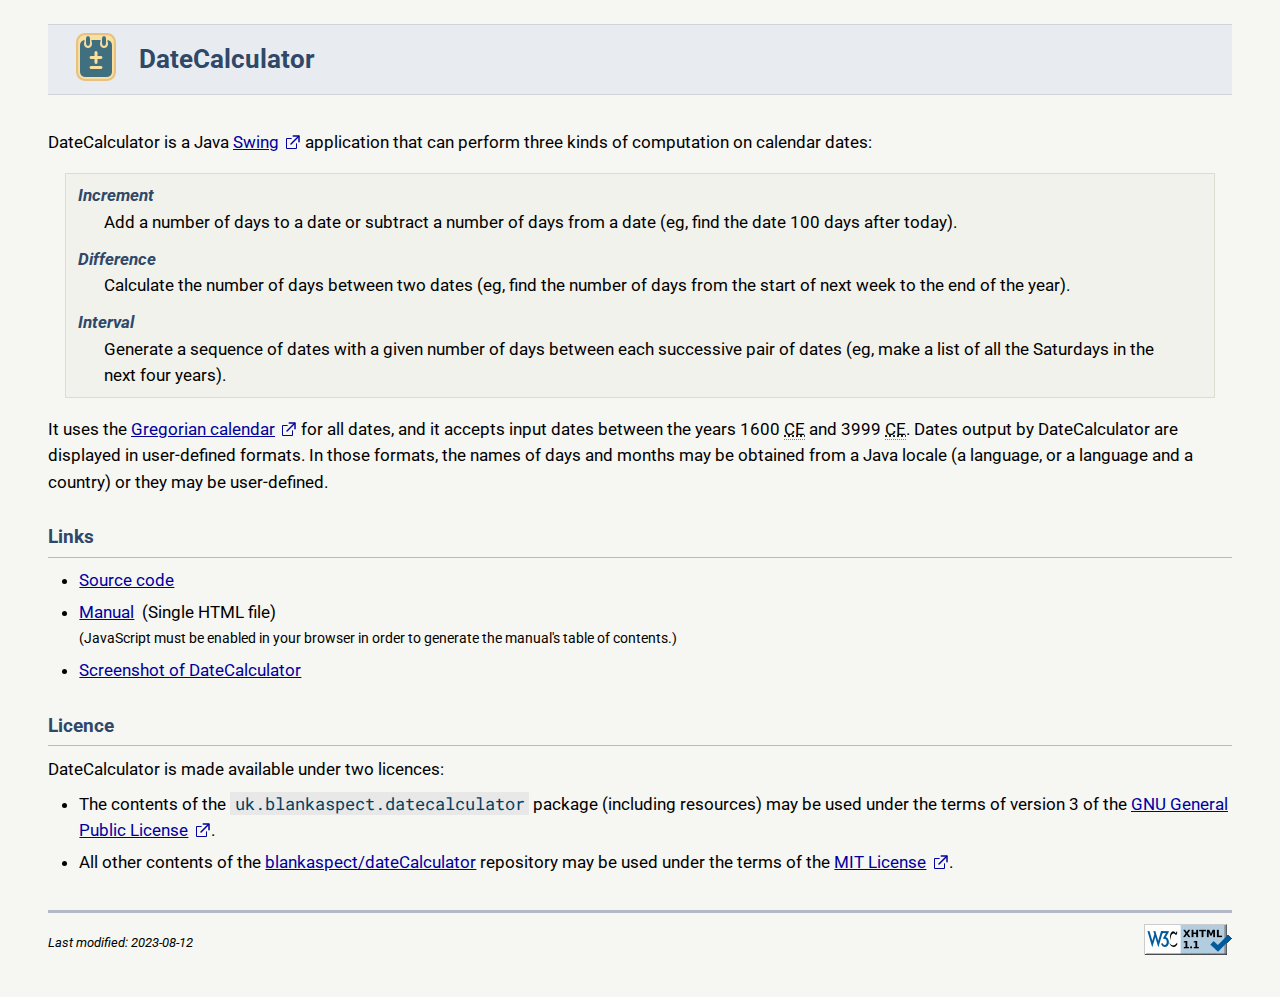
<file: docs/index.html>
<?xml version="1.0" encoding="UTF-8" standalone="no"?>
<!DOCTYPE html
   PUBLIC "-//W3C//DTD XHTML 1.1//EN"
   "http://www.w3.org/TR/xhtml11/DTD/xhtml11.dtd">

<html
   xmlns="http://www.w3.org/1999/xhtml"
   xml:lang="en">

  <head>
    <meta
       http-equiv="content-type"
       content="application/xhtml+xml;charset=UTF-8"/>
    <meta
       content="initial-scale=1"
       name="viewport"/>
    <title>DateCalculator : project page</title>
    <link
       href="style/blankaspect-common.css"
       media="screen"
       rel="stylesheet"
       type="text/css"/>
    <link
       href="style/blankaspect-project.css"
       media="screen"
       rel="stylesheet"
       type="text/css"/>
    <link
       href="style/dateCalculator-main.css"
       media="screen"
       rel="stylesheet"
       type="text/css"/>
    <link
       href="images/icon-48x48.png"
       rel="icon"/>
  </head>

  <body>

    <!-- Title -->

    <div id="title">
      <div>
        <img alt="Icon" src="images/icon-48x48.png"/>
      </div>
      <div>
        DateCalculator
      </div>
    </div>


    <!-- Description -->

    <div class="section" id="description">
      <p class="wrap">
        DateCalculator is a Java <a class="external"
        href="https://en.wikipedia.org/wiki/Swing_(Java)">Swing</a> application that can perform
        three kinds of computation on calendar dates:
      </p>
      <dl class="functions">
        <dt>Increment</dt>
        <dd class="wrap">
          Add a number of days to a date or subtract a number of days from a date (eg, find the
          date 100 days after today).
        </dd>

        <dt>Difference</dt>
        <dd class="wrap">
          Calculate the number of days between two dates (eg, find the number of days from the
          start of next week to the end of the year).
        </dd>

        <dt>Interval</dt>
        <dd class="wrap">
          Generate a sequence of dates with a given number of days between each successive pair
          of dates (eg, make a list of all the Saturdays in the next four years).
        </dd>
      </dl>
      <p class="wrap">
        It uses the <a class="external"
        href="https://en.wikipedia.org/wiki/Gregorian_calendar">Gregorian calendar</a> for all
        dates, and it accepts input dates between the years 1600 <abbr
        title="Common Era (or AD)">CE</abbr> and 3999 <abbr
        title="Common Era (or AD)">CE</abbr>.  Dates output by DateCalculator are displayed in
        user-defined formats.  In those formats, the names of days and months may be obtained
        from a Java locale (a language, or a language and a country) or they may be
        user-defined.
      </p>

      <h4>Links</h4>
      <ul class="list">
        <li class="spaced">
          <a href="https://github.com/blankaspect/dateCalculator">Source code</a>
        </li>
        <li class="spaced">
          <div>
            <a href="manual/manual.html">Manual</a> &nbsp;(Single HTML file)
          </div>
          <div class="smallText1 wrap">
            (JavaScript must be enabled in your browser in order to generate the manual&apos;s
            table of contents.)
          </div>
        </li>
        <li class="spaced">
          <a href="images/screenshot-453x316.png">Screenshot of DateCalculator</a>
        </li>
      </ul>

      <h4>Licence</h4>
      <p class="wrap">
        DateCalculator is made available under two licences:
      </p>
      <ul class="list">
        <li class="spaced wrap">
          The contents of the <code>uk.blankaspect.datecalculator</code> package (including
          resources) may be used under the terms of version 3 of the <a class="external"
          href="https://www.gnu.org/licenses/gpl-3.0.html">GNU General Public License</a>.
        </li>
        <li class="spaced wrap">
          All other contents of the <a
          href="https://github.com/blankaspect/dateCalculator">blankaspect/dateCalculator</a>
          repository may be used under the terms of the <a class="external"
          href="https://mit-license.org/">MIT License</a>.
        </li>
      </ul>
    </div>


    <!-- Footer -->

    <div id="lastModified">
      <div>
        <div>
          Last modified: 2023-08-12
        </div>
        <div class="image">
          <a class="hideHover" href="http://validator.w3.org/check?uri=referer">
            <img alt="XHTML 1.1" src="images/valid-xhtml11-blue.png"/>
          </a>
        </div>
      </div>
    </div>

  </body>

</html>
</file>
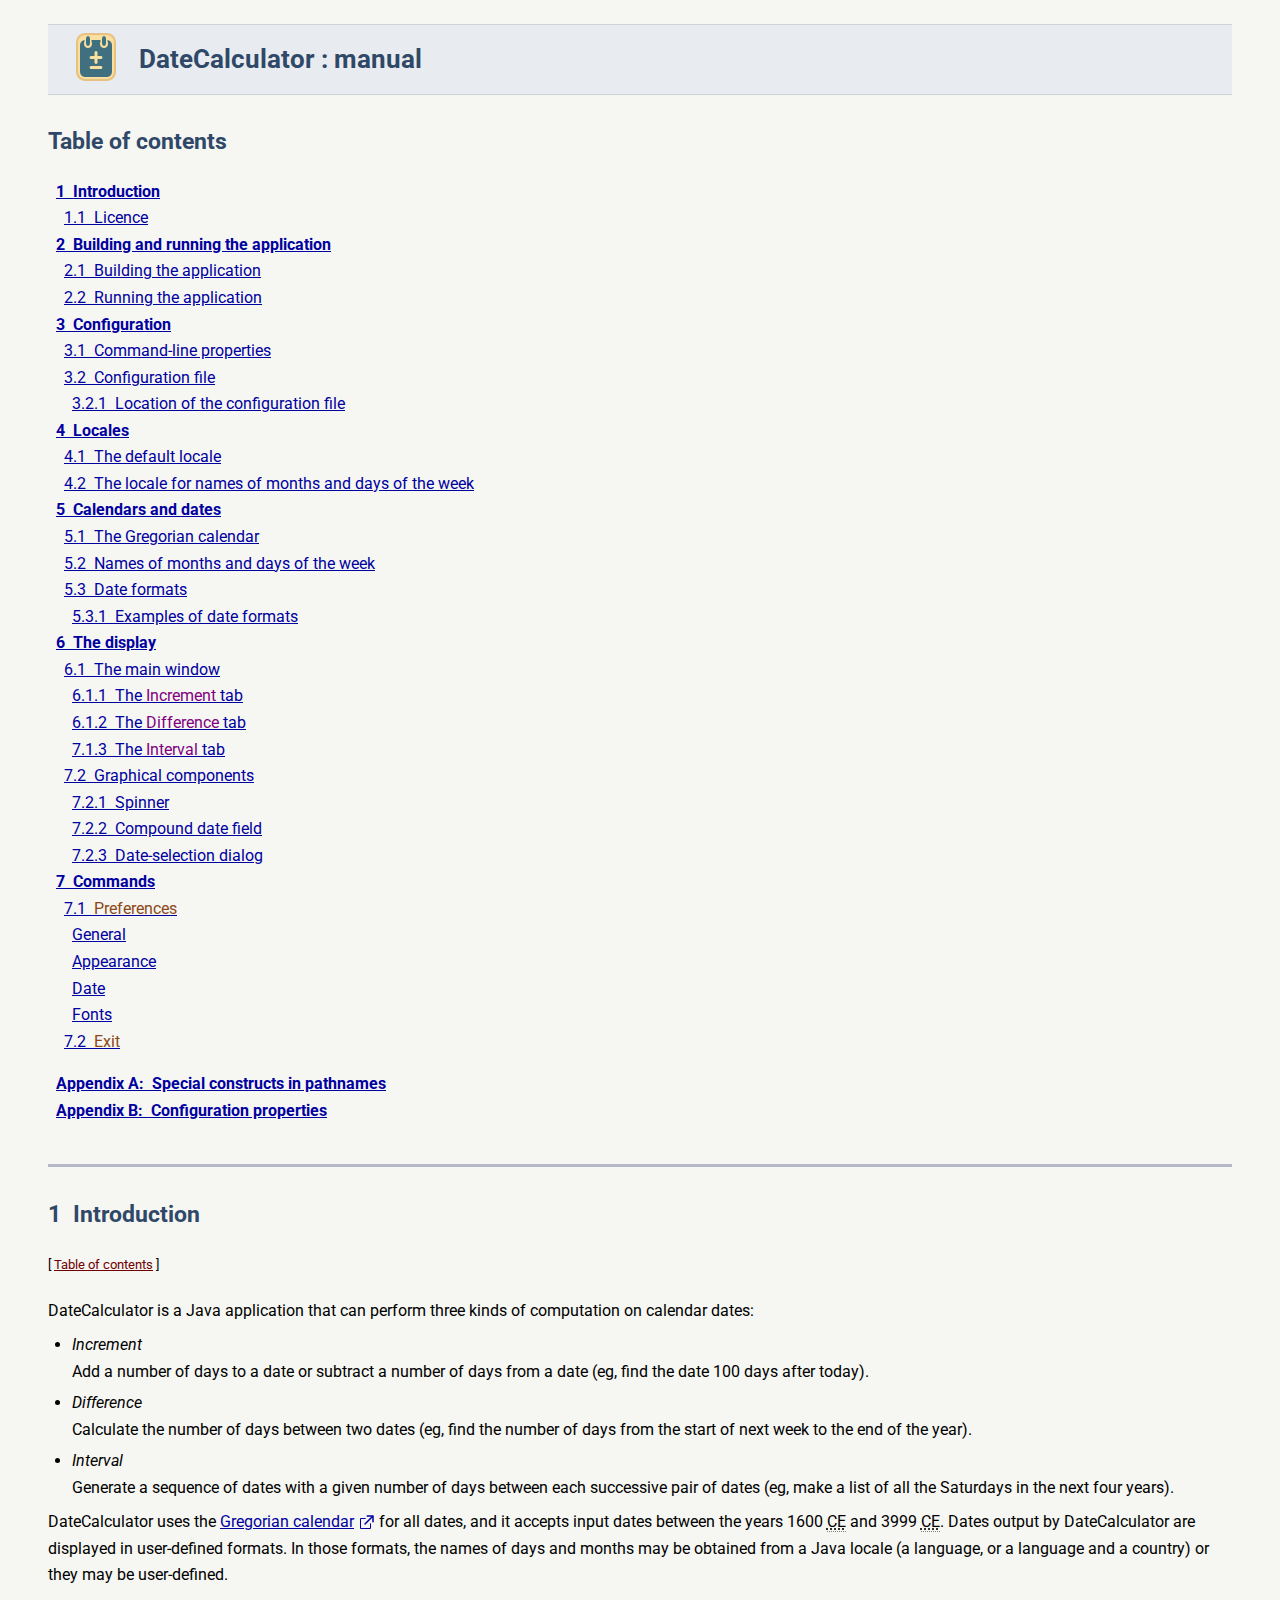
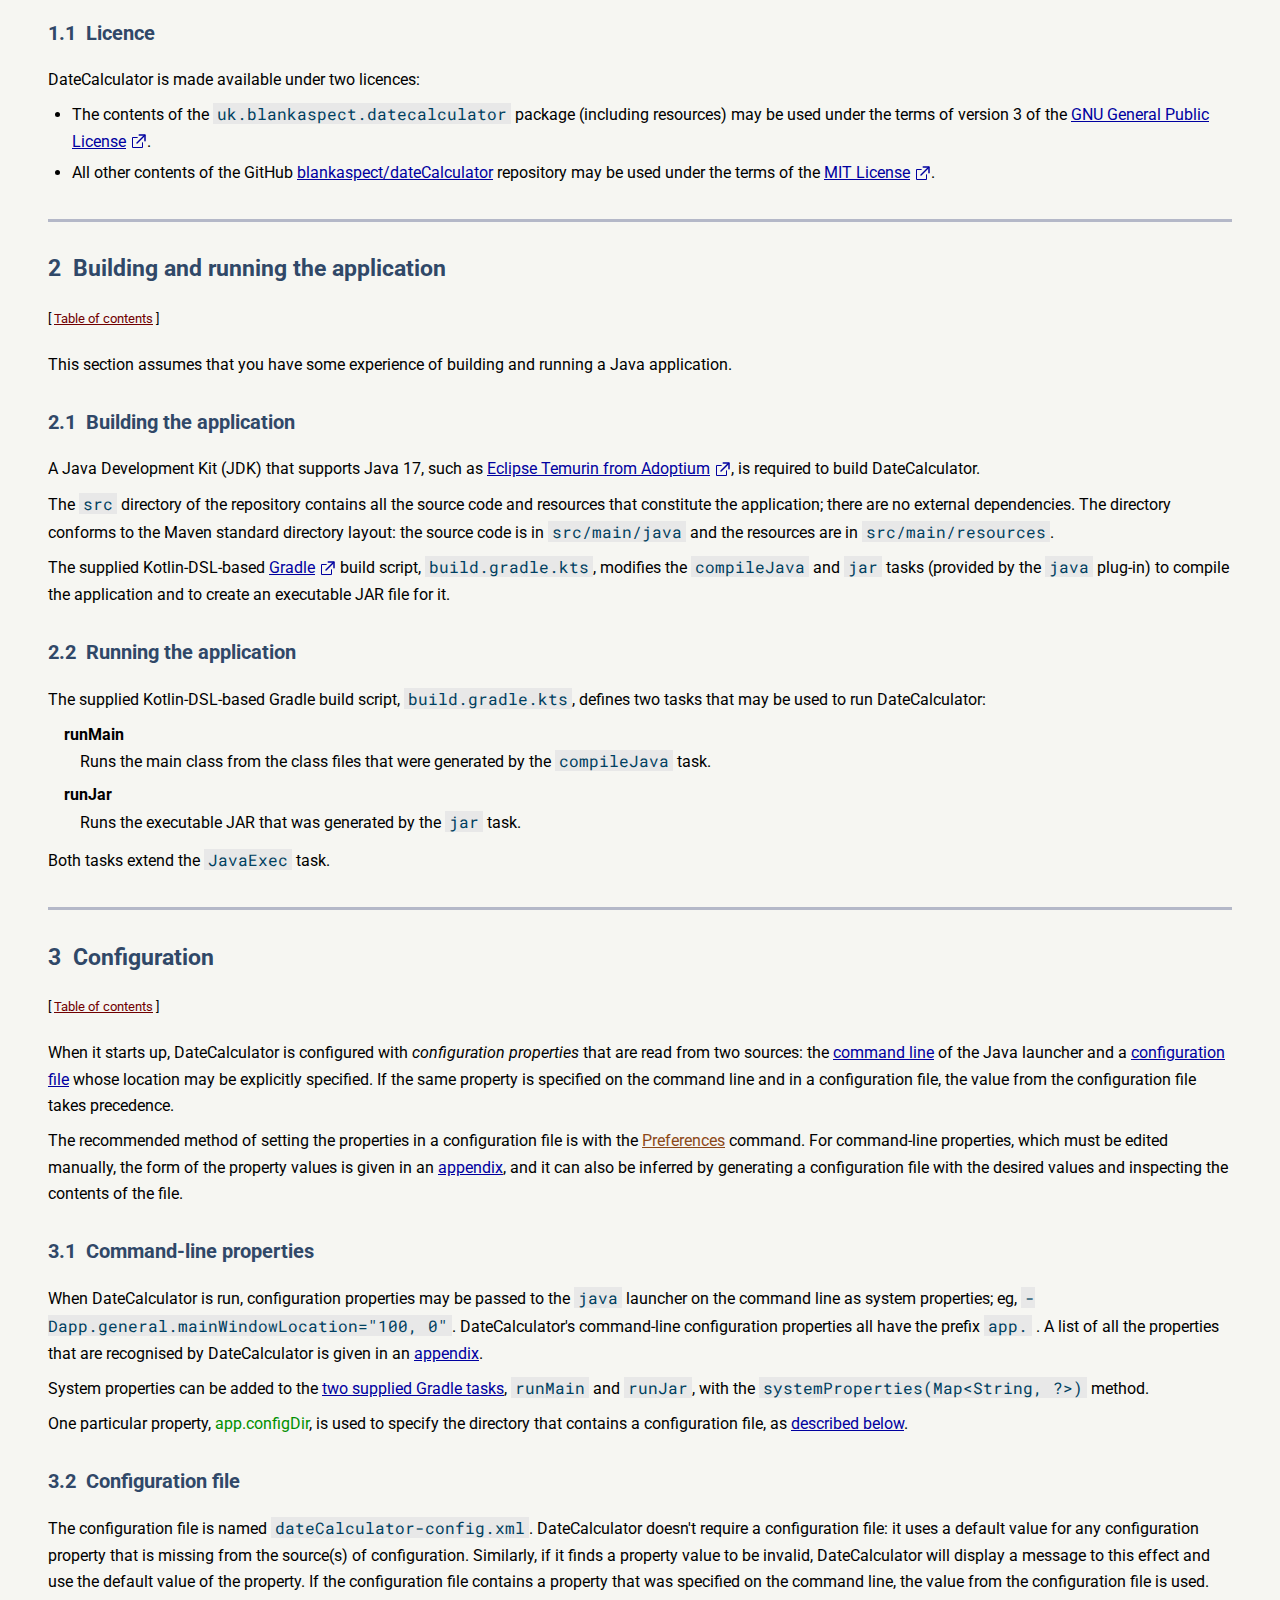
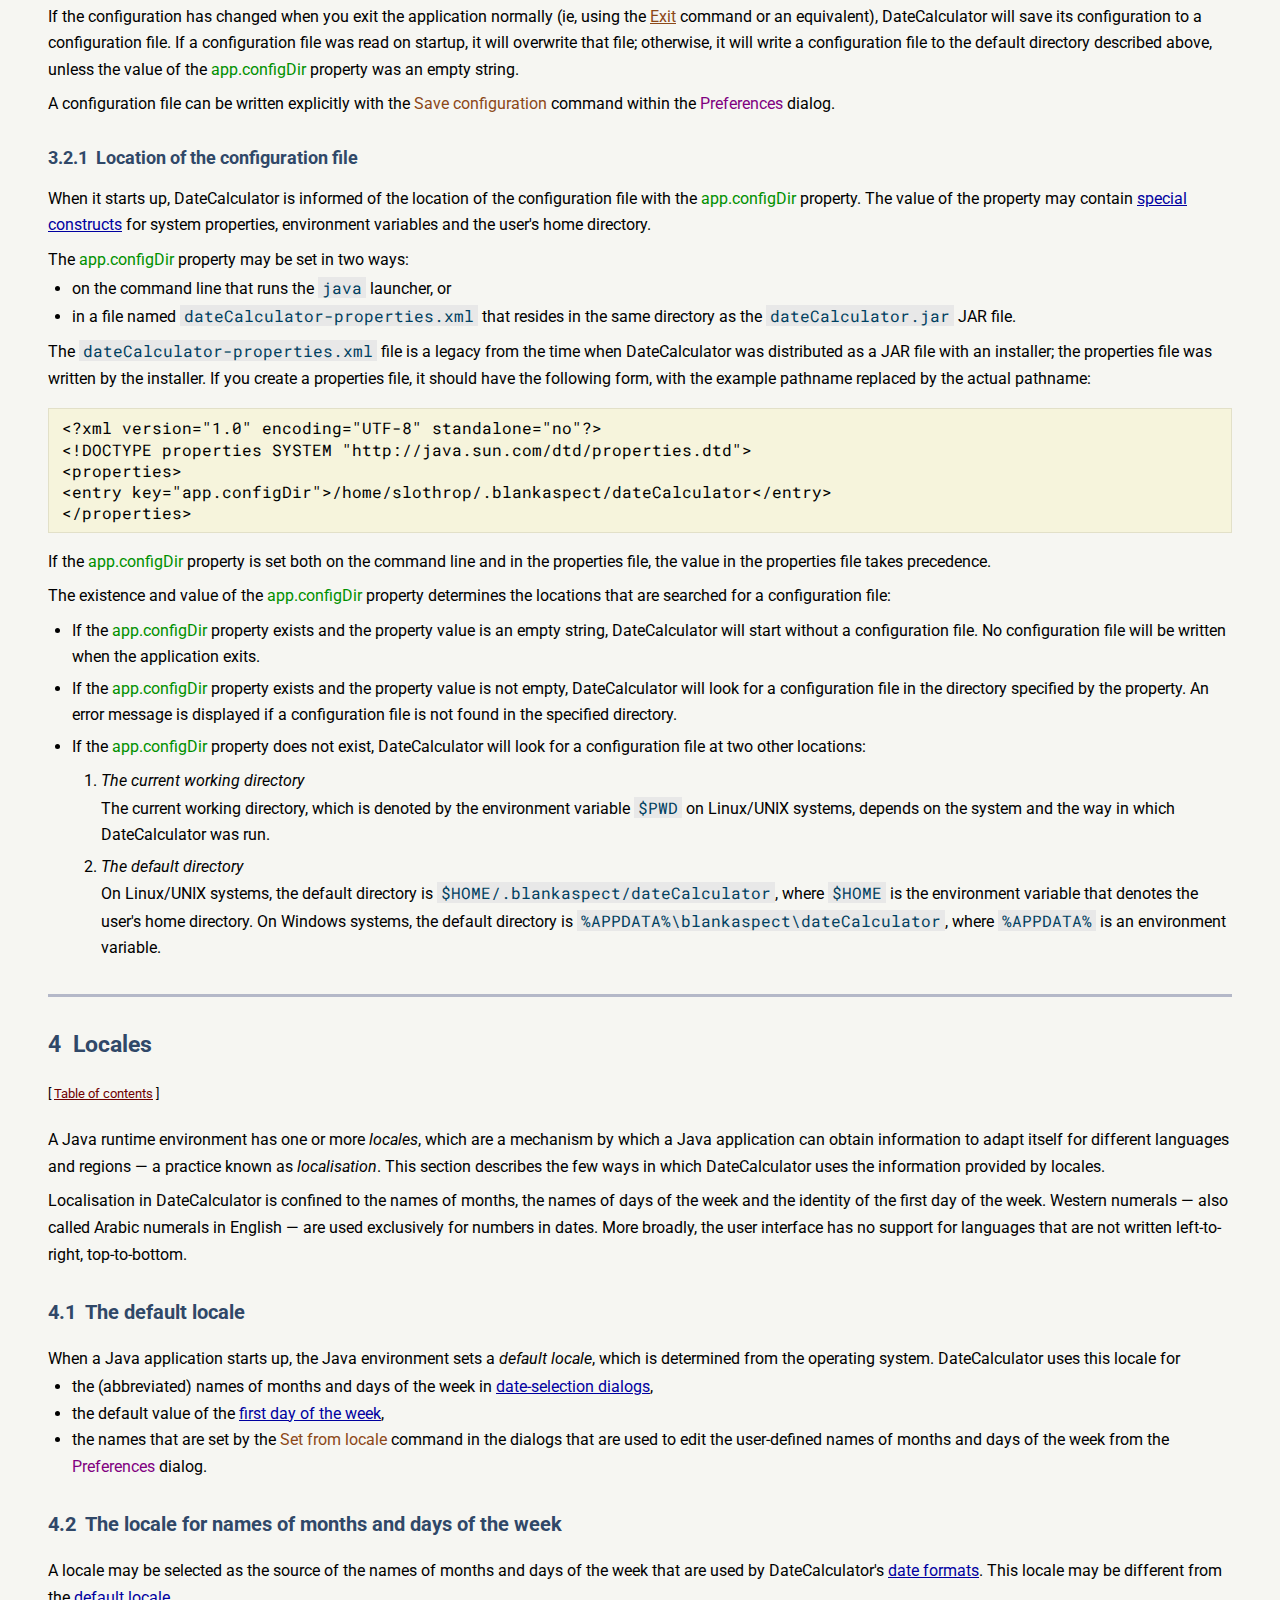
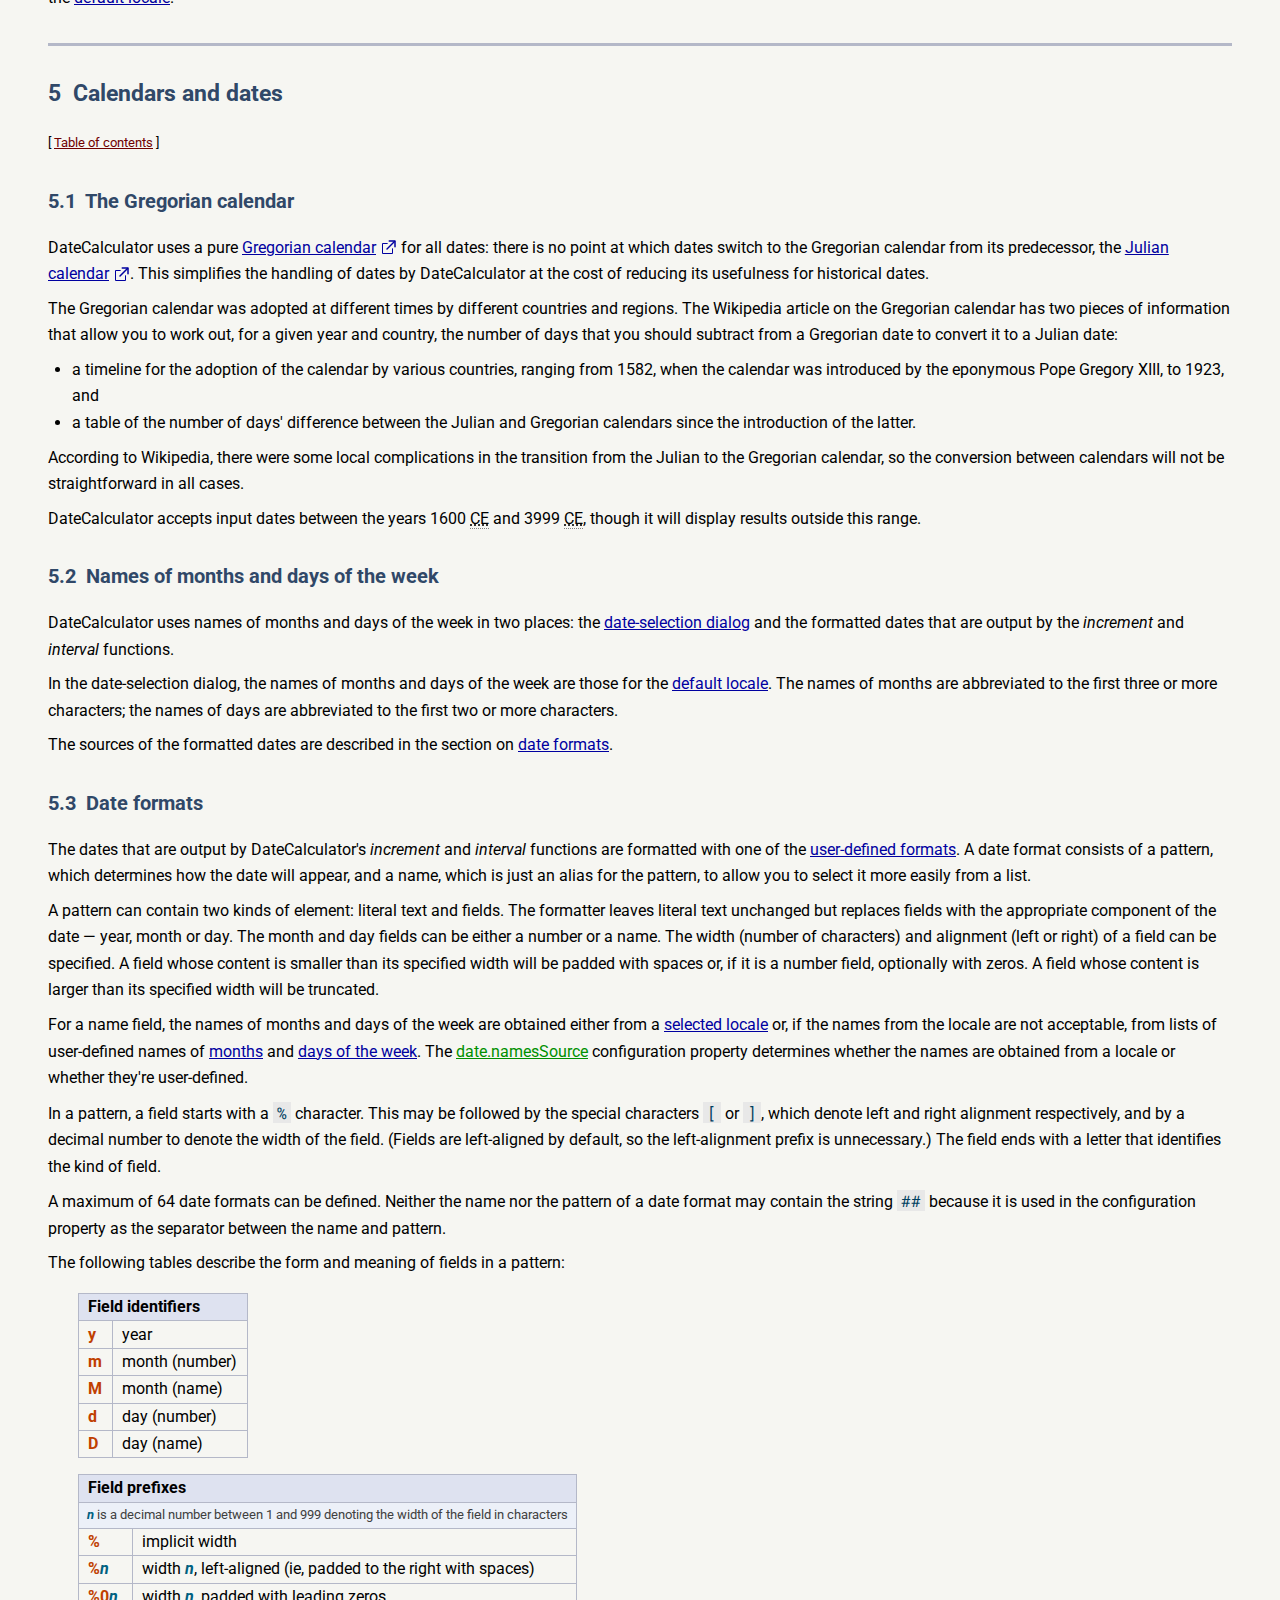
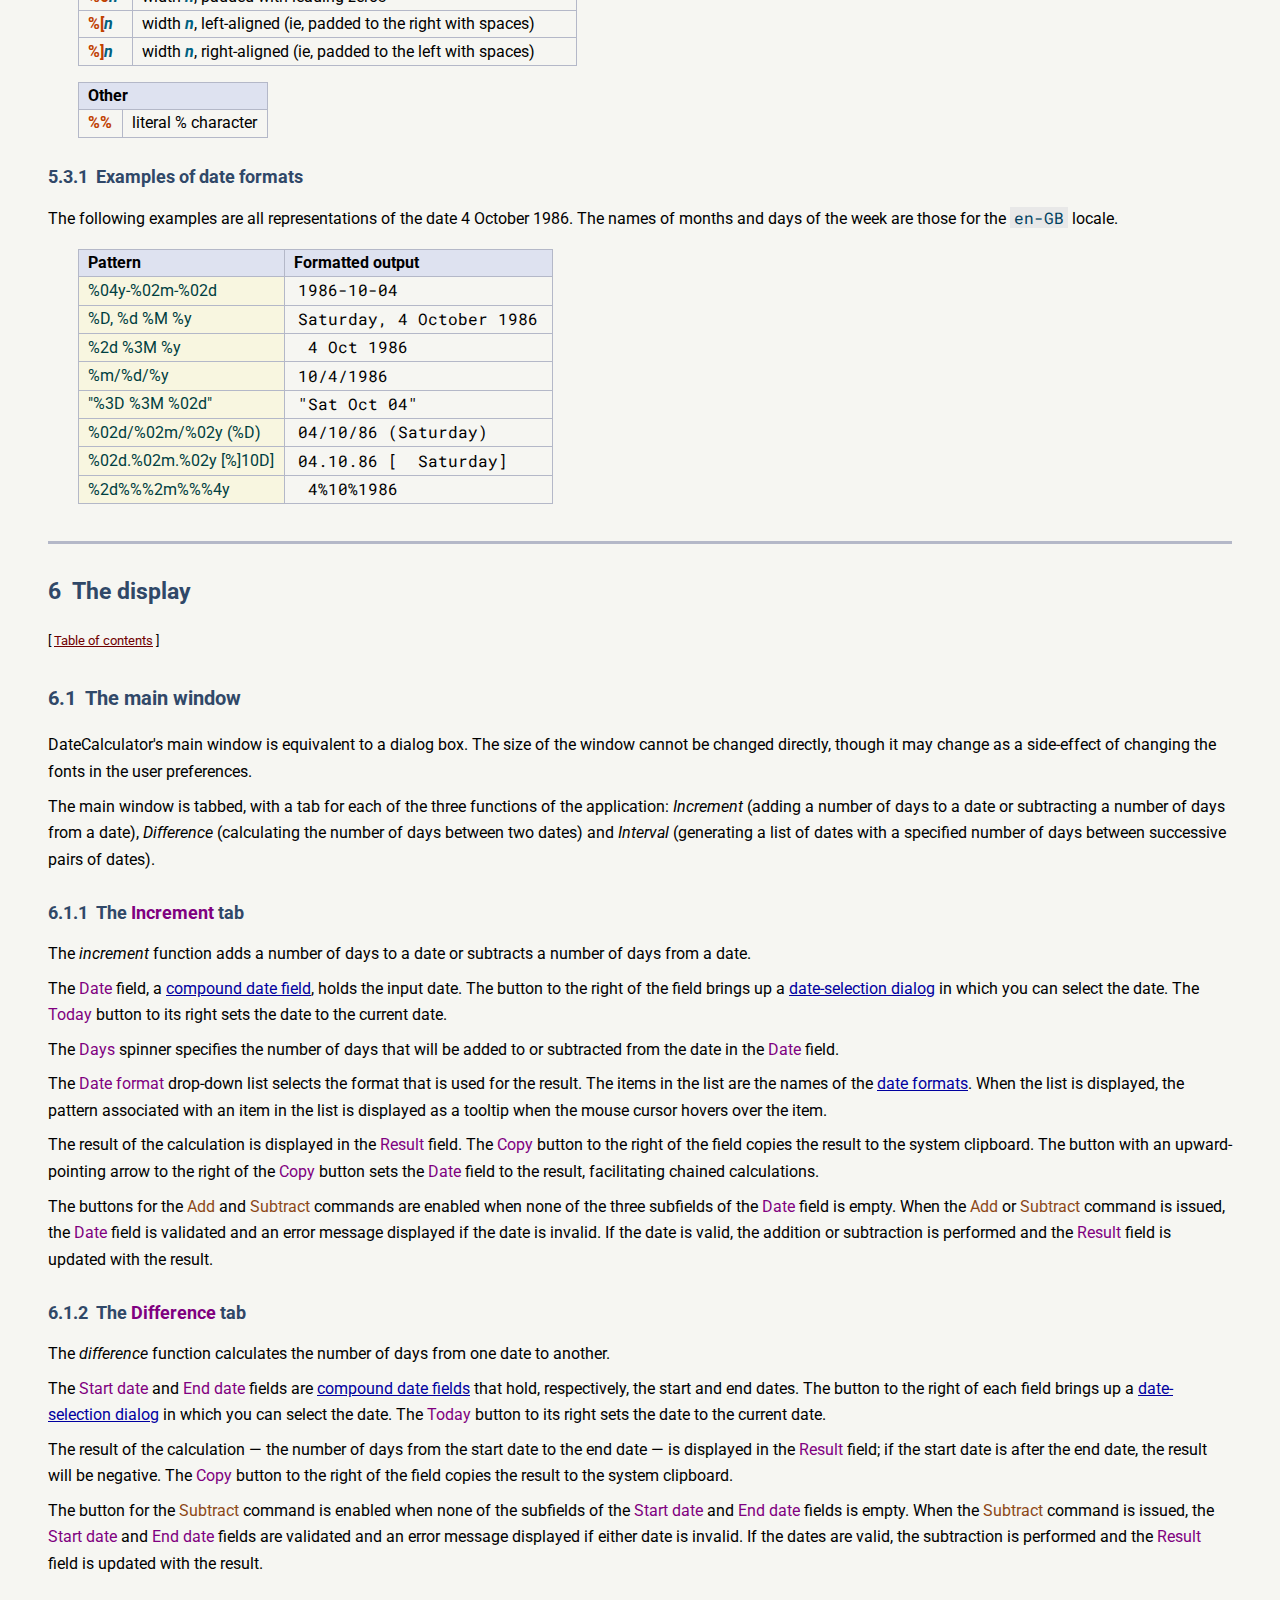
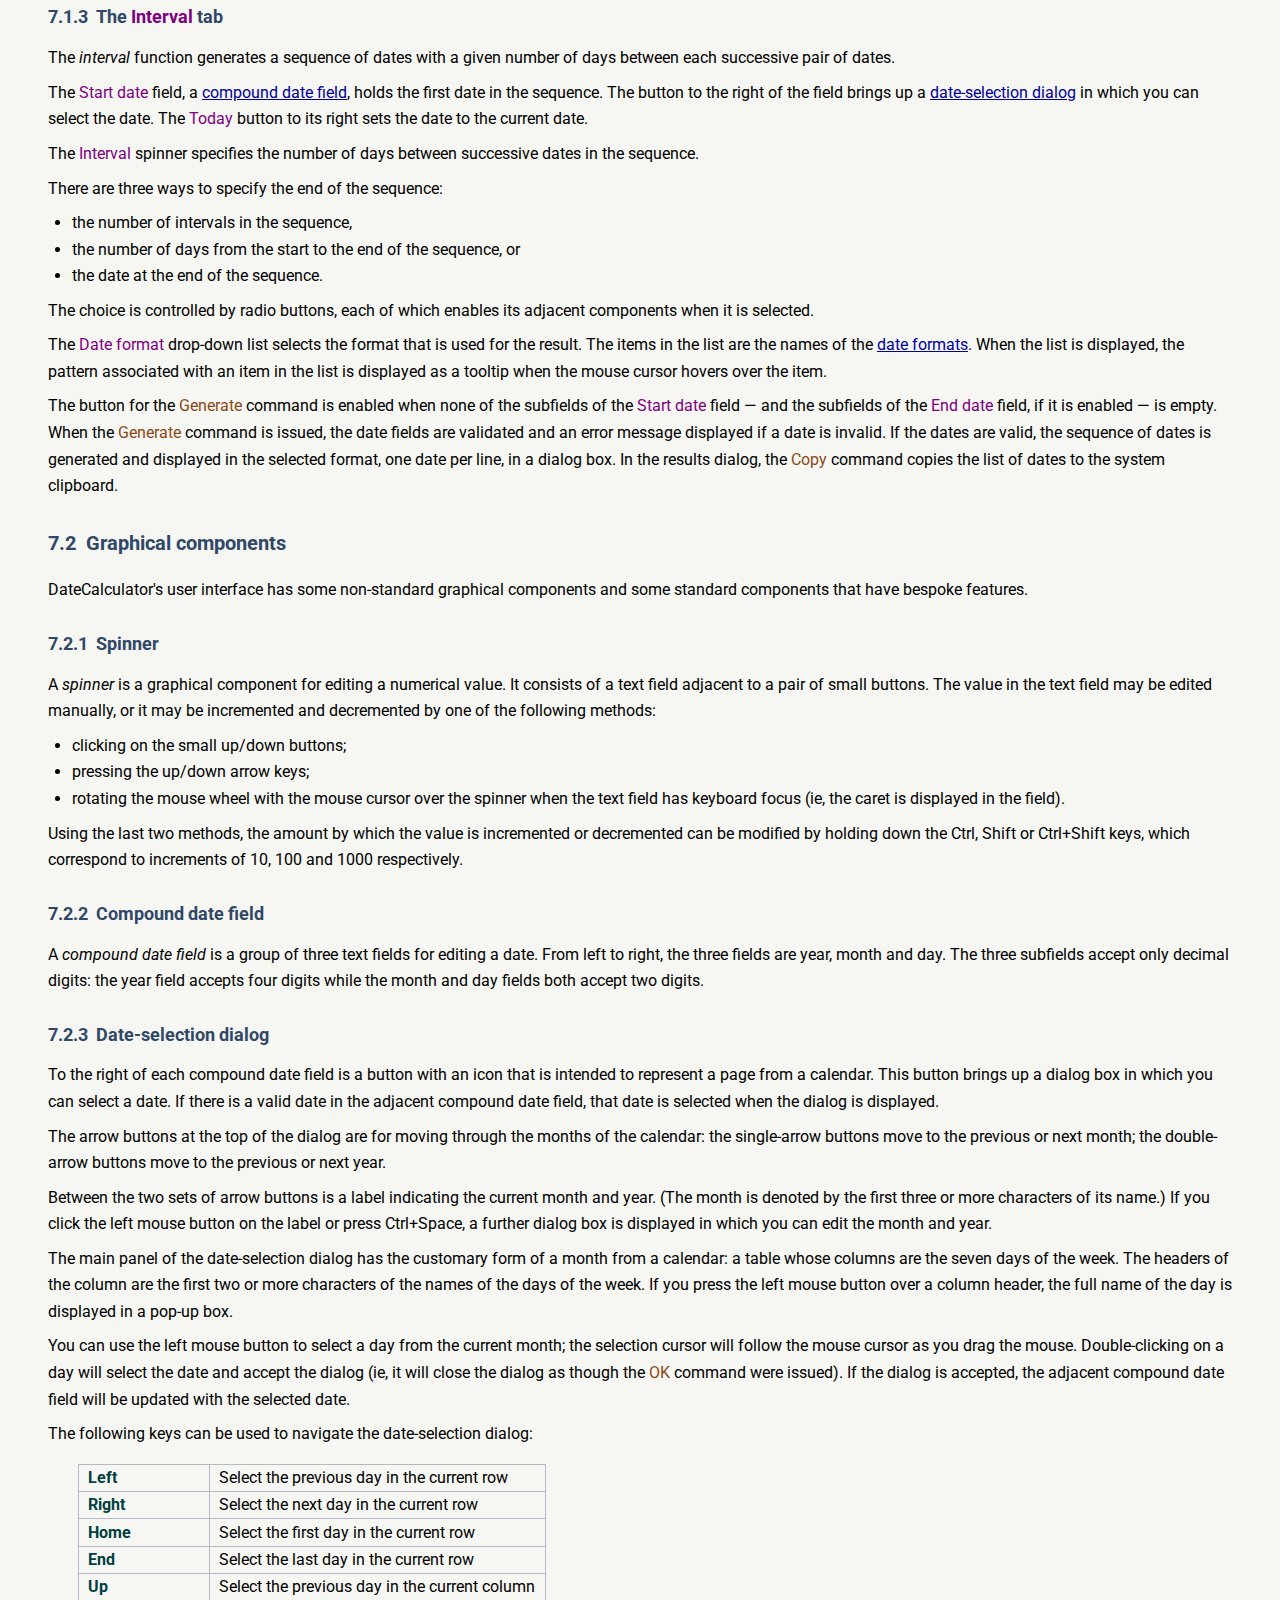
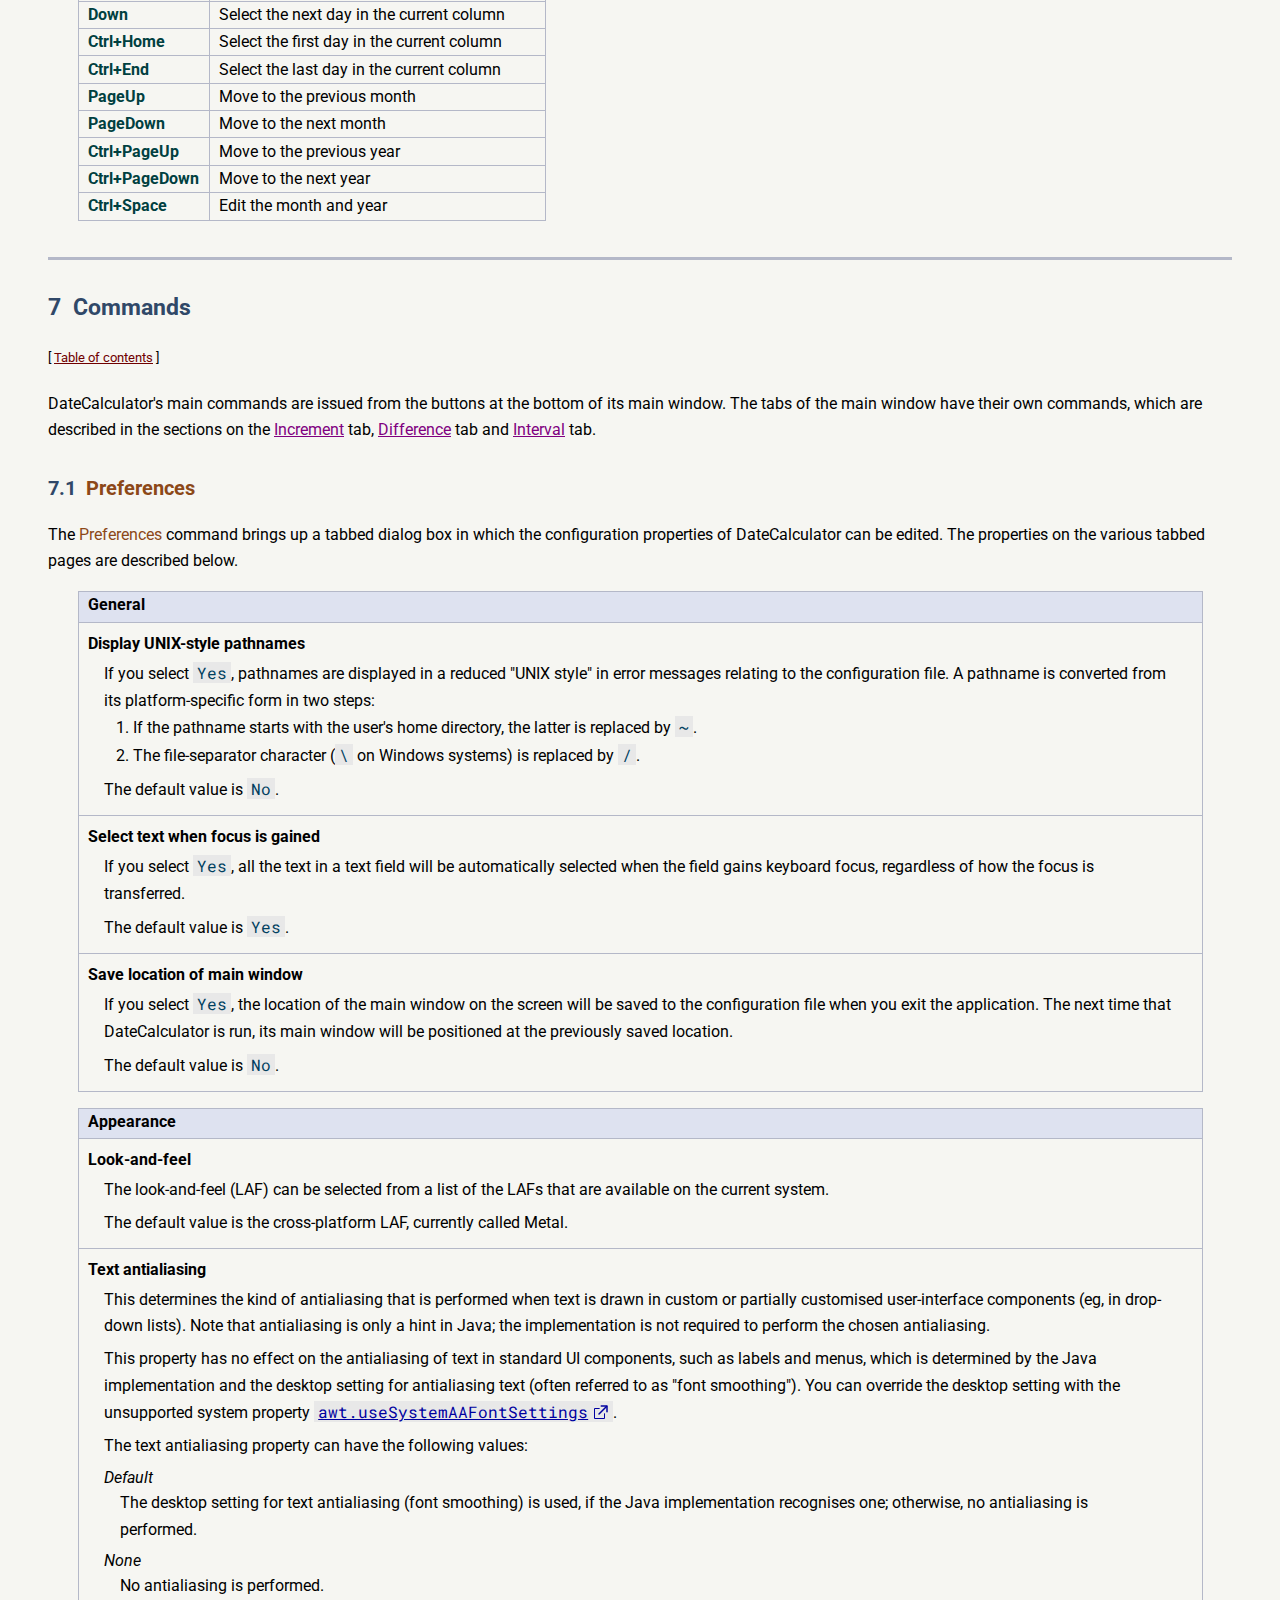
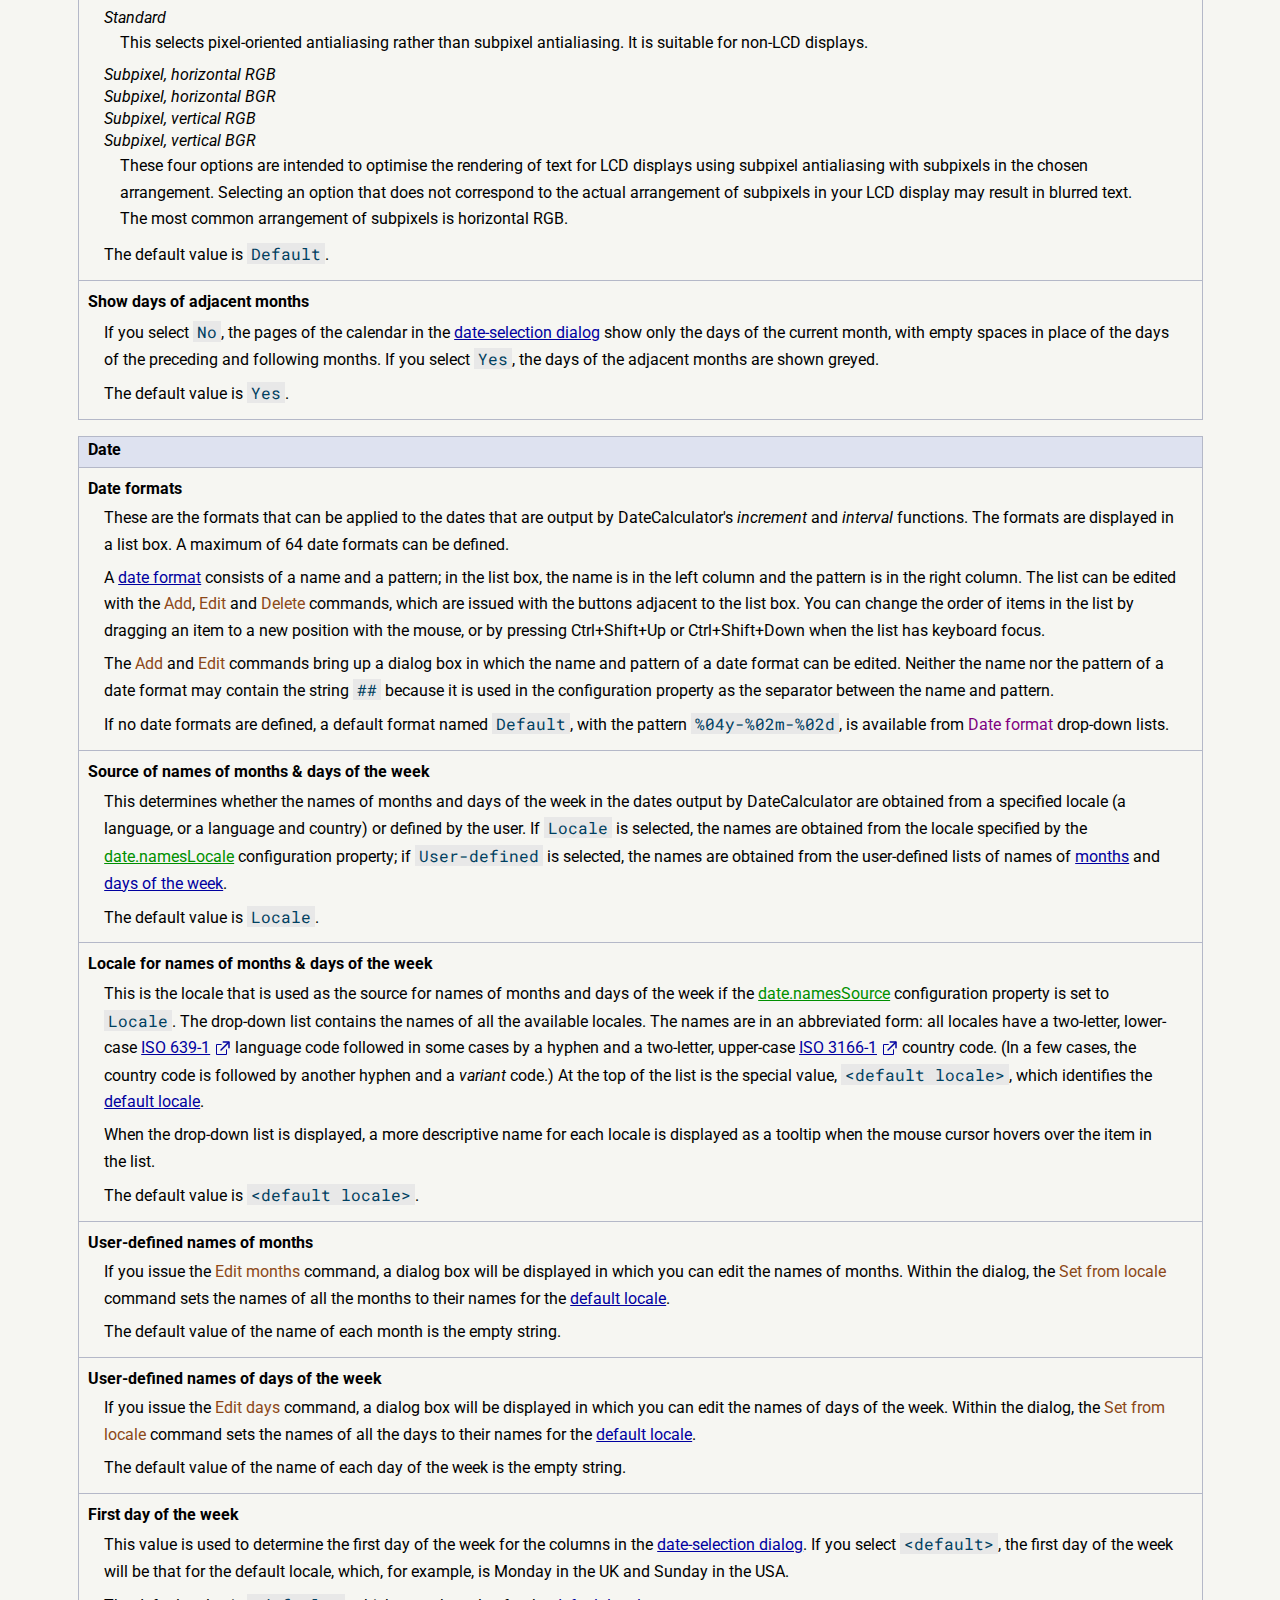
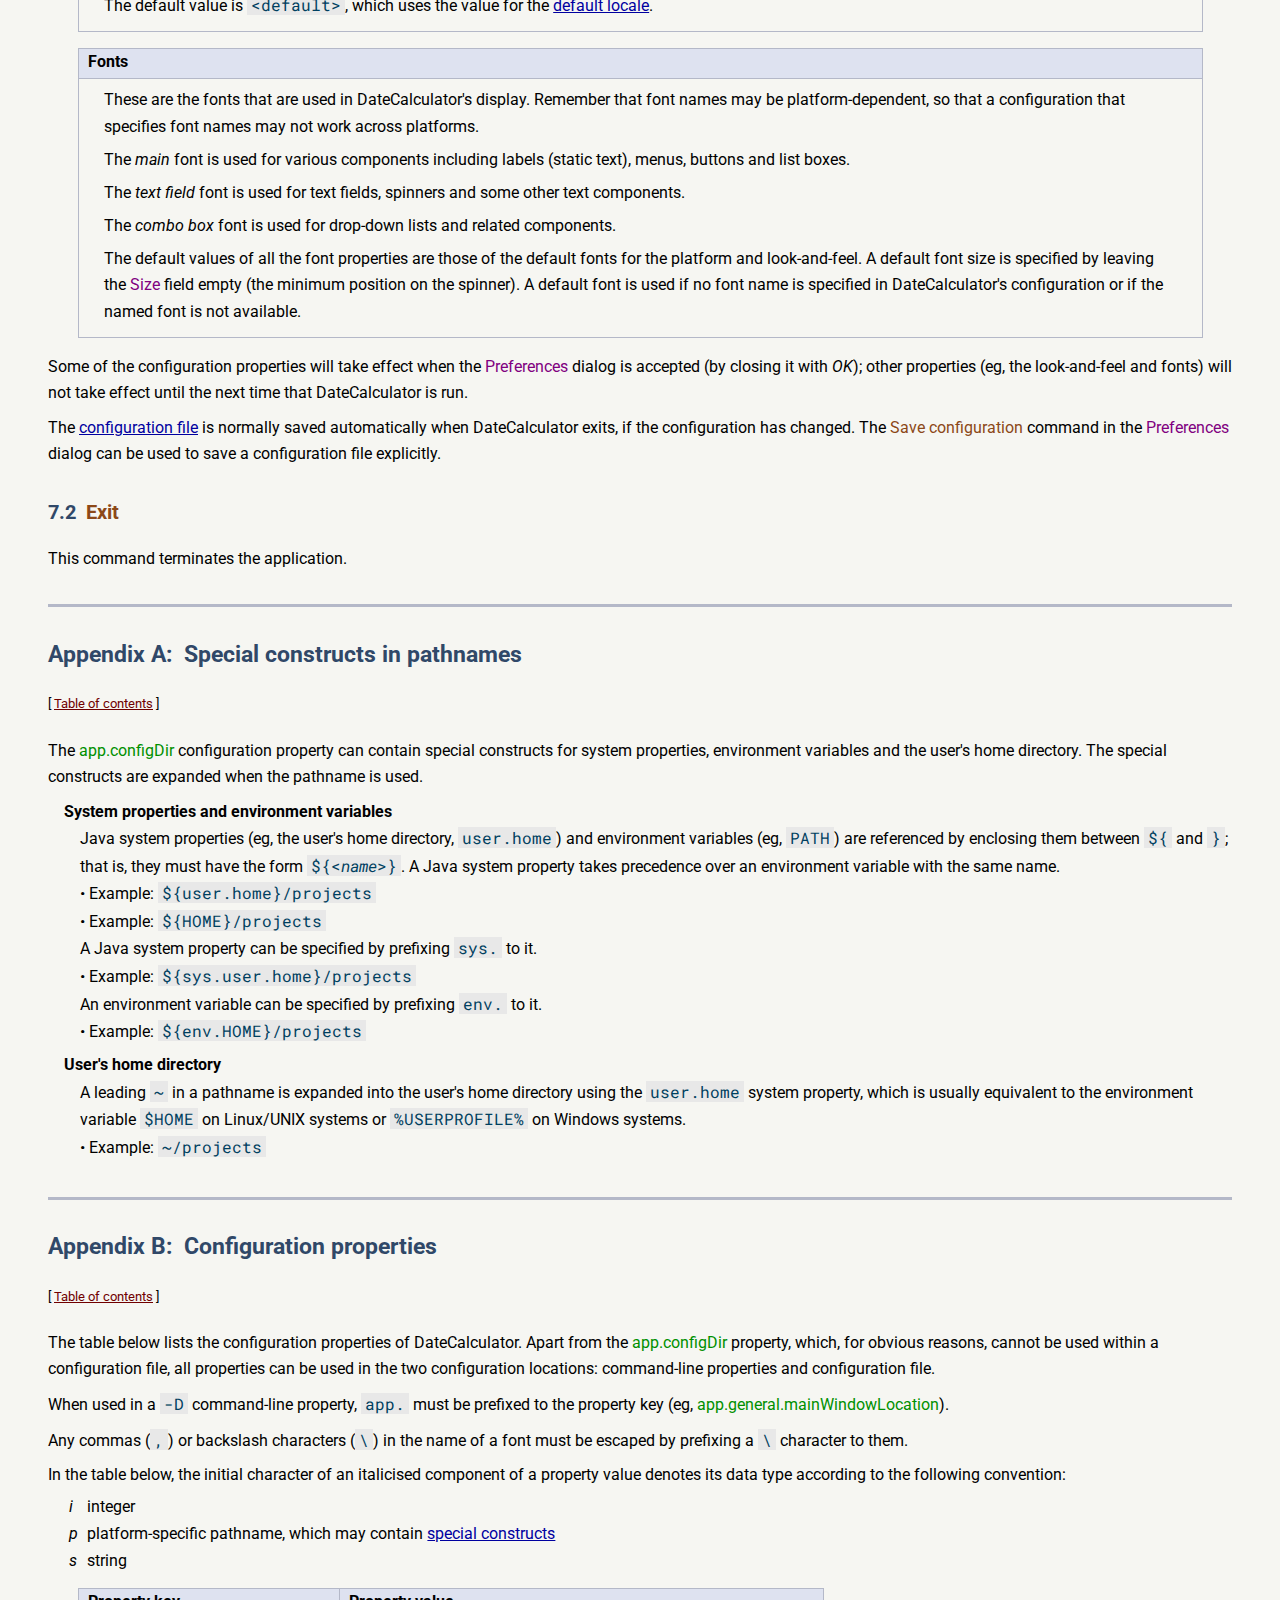
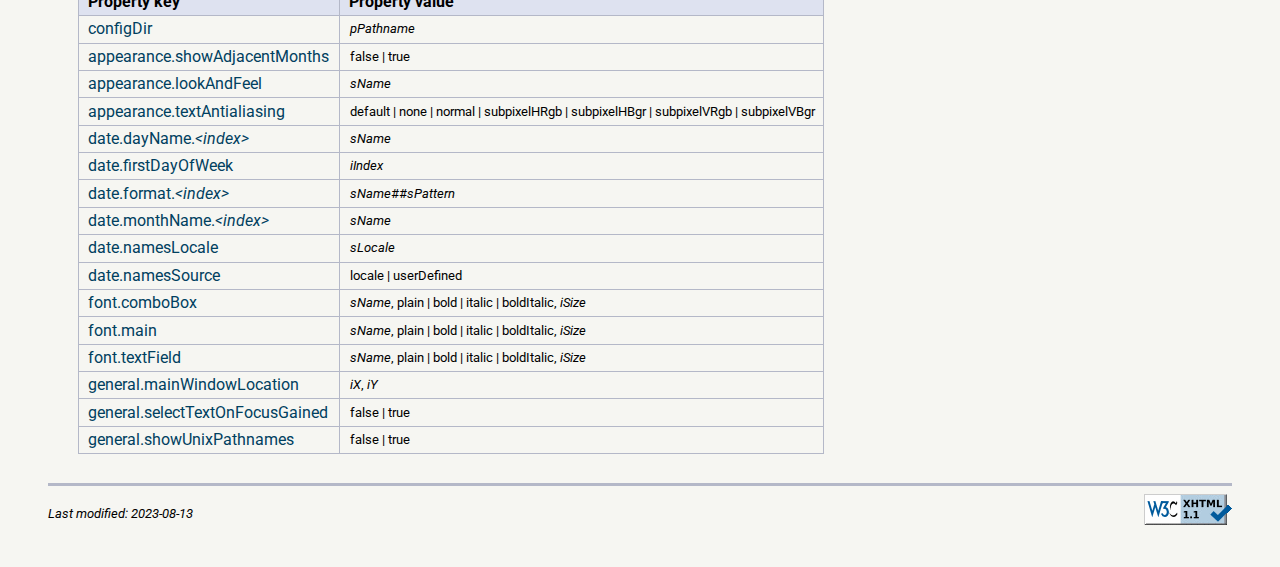
<file: docs/manual/manual.html>
<?xml version="1.0" encoding="UTF-8" standalone="no"?>
<!DOCTYPE html
   PUBLIC "-//W3C//DTD XHTML 1.1//EN"
   "http://www.w3.org/TR/xhtml11/DTD/xhtml11.dtd">

<html
   xmlns="http://www.w3.org/1999/xhtml"
   xml:lang="en">

  <head>
    <meta
       http-equiv="content-type"
       content="application/xhtml+xml;charset=UTF-8"/>
    <meta
       content="initial-scale=1"
       name="viewport"/>
    <title>DateCalculator : Manual</title>
    <link
       href="style/blankaspect-common.css"
       rel="stylesheet"
       type="text/css"/>
    <link
       href="style/blankaspect-manual.css"
       rel="stylesheet"
       type="text/css"/>
    <link
       href="style/dateCalculator-manual.css"
       rel="stylesheet"
       type="text/css"/>
    <link
       href="images/icon-48x48.png"
       rel="icon"/>
    <script
       src="scripts/Toc.js"
       type="text/javascript">
    </script>
    <script
       src="scripts/init.js"
       type="text/javascript">
    </script>
  </head>

  <body>

    <!-- Title -->

    <div id="title">
      <div>
        <img alt="Icon" src="images/icon-48x48.png"/>
      </div>
      <div>
        DateCalculator : manual
      </div>
    </div>

    <!--=====================================================================================-->

    <!-- Table of contents -->

    <div class="section">
      <h2 id="toc">Table of contents</h2>
      <div id="tocRoot">
        <div class="wrap" id="tocPlaceholder">
          You must have JavaScript enabled in your browser to generate the table of contents.
        </div>
      </div>
    </div>

    <!--=====================================================================================-->

    <!-- Introduction -->

    <div class="section">
      <h2 id="section1">1&nbsp; Introduction</h2>
      <p class="tocLink">
        [ <a href="#toc">Table of contents</a> ]
      </p>

      <p class="wrap">
        DateCalculator is a Java application that can perform three kinds of computation on
        calendar dates:
      </p>
      <ul class="list">
        <li class="spaced">
          <div><i>Increment</i></div>
          <div class="wrap">
            Add a number of days to a date or subtract a number of days from a date (eg, find
            the date 100 days after today).
          </div>
        </li>
        <li class="spaced">
          <div><i>Difference</i></div>
          <div class="wrap">
            Calculate the number of days between two dates (eg, find the number of days from the
            start of next week to the end of the year).
          </div>
        </li>
        <li class="spaced">
          <div><i>Interval</i></div>
          <div class="wrap">
            Generate a sequence of dates with a given number of days between each successive
            pair of dates (eg, make a list of all the Saturdays in the next four years).
          </div>
        </li>
      </ul>
      <p class="wrap">
        DateCalculator uses the <a class="external"
        href="https://en.wikipedia.org/wiki/Gregorian_calendar">Gregorian calendar</a> for all
        dates, and it accepts input dates between the years 1600 <abbr
        title="Common Era (or AD)">CE</abbr> and 3999 <abbr
        title="Common Era (or AD)">CE</abbr>.  Dates output by DateCalculator are displayed in
        user-defined formats.  In those formats, the names of days and months may be obtained
        from a Java locale (a language, or a language and a country) or they may be
        user-defined.
      </p>

      <h3 id="section1-1">1.1&nbsp; Licence</h3>

      <p class="wrap">
        DateCalculator is made available under two licences:
      </p>
      <ul class="list">
        <li class="spaced wrap">
          The contents of the <code>uk.blankaspect.datecalculator</code> package (including
          resources) may be used under the terms of version 3 of the <a class="external"
          href="https://www.gnu.org/licenses/gpl-3.0.html">GNU General Public License</a>.
        </li>
        <li class="spaced wrap">
          All other contents of the GitHub <a
          href="https://github.com/blankaspect/dateCalculator">blankaspect/dateCalculator</a>
          repository may be used under the terms of the <a class="external"
          href="https://mit-license.org/">MIT License</a>.
        </li>
      </ul>

    </div>

    <!--=====================================================================================-->

    <!-- Building and running the application -->

    <div class="section">
      <h2 id="section2">2&nbsp; Building and running the application</h2>
      <p class="tocLink">
        [ <a href="#toc">Table of contents</a> ]
      </p>

      <p class="wrap">
        This section assumes that you have some experience of building and running a Java
        application.
      </p>

      <h3 id="section2-1">2.1&nbsp; Building the application</h3>

      <p class="wrap">
        A Java Development Kit (JDK) that supports Java 17, such as <a class="external"
        href="https://adoptium.net/">Eclipse Temurin from Adoptium</a>, is required to build
        DateCalculator.
      </p>
      <p class="wrap">
        The <code>src</code> directory of the repository contains all the source code and
        resources that constitute the application; there are no external dependencies.  The
        directory conforms to the Maven standard directory layout: the source code is in
        <code>src/main/java</code> and the resources are in <code>src/main/resources</code>.
      </p>
      <p class="wrap">
        The supplied Kotlin-DSL-based <a class="external" href="https://gradle.org/">Gradle</a>
        build script, <code>build.gradle.kts</code>, modifies the <code>compileJava</code> and
        <code>jar</code> tasks (provided by the <code>java</code> plug-in) to compile the
        application and to create an executable JAR file for it.
      </p>

      <h3 id="section2-2">2.2&nbsp; Running the application</h3>

      <p class="wrap">
        The supplied Kotlin-DSL-based Gradle build script, <code>build.gradle.kts</code>,
        defines two tasks that may be used to run DateCalculator:
      </p>
      <dl class="basic">
        <dt>runMain</dt>
        <dd class="wrap">
          Runs the main class from the class files that were generated by the
          <code>compileJava</code> task.
        </dd>
        <dt>runJar</dt>
        <dd class="wrap">
          Runs the executable JAR that was generated by the <code>jar</code> task.
        </dd>
      </dl>
      <p class="wrap">
        Both tasks extend the <code>JavaExec</code> task.
      </p>

    </div>

    <!--=====================================================================================-->

    <!-- Configuration -->

    <div class="section">
      <h2 id="section3">3&nbsp; Configuration</h2>
      <p class="tocLink">
        [ <a href="#toc">Table of contents</a> ]
      </p>

      <p class="wrap">
        When it starts up, DateCalculator is configured with <i>configuration properties</i>
        that are read from two sources: the <a href="#section3-1">command line</a> of the Java
        launcher and a <a href="#section3-2">configuration file</a> whose location may be
        explicitly specified.  If the same property is specified on the command line and in a
        configuration file, the value from the configuration file takes precedence.
      </p>
      <p class="wrap">
        The recommended method of setting the properties in a configuration file is with the <a
        class="command" href="#section7-1">Preferences</a> command.  For command-line
        properties, which must be edited manually, the form of the property values is given in
        an <a href="#sectionB">appendix</a>, and it can also be inferred by generating a
        configuration file with the desired values and inspecting the contents of the file.
      </p>

      <h3 id="section3-1">3.1&nbsp; Command-line properties</h3>

      <p class="wrap">
        When DateCalculator is run, configuration properties may be passed to the
        <code>java</code> launcher on the command line as system properties; eg,
        <code>-Dapp.general.mainWindowLocation=&quot;100, 0&quot;</code>.  DateCalculator&apos;s
        command-line configuration properties all have the prefix <code>app.</code> . A list of
        all the properties that are recognised by DateCalculator is given in an <a
        href="#sectionB">appendix</a>.
      </p>
      <p class="wrap">
        System properties can be added to the <a href="#section2-2">two supplied Gradle
        tasks</a>, <code>runMain</code> and <code>runJar</code>, with the
        <code>systemProperties(Map&lt;String, ?&gt;)</code> method.
      </p>
      <p class="wrap">
        One particular property, <span class="configProperty">app.configDir</span>, is used to
        specify the directory that contains a configuration file, as <a
        href="#section3-2-1">described below</a>.
      </p>

      <h3 id="section3-2">3.2&nbsp; Configuration file</h3>

      <p class="wrap">
        The configuration file is named <code>dateCalculator-config.xml</code>.  DateCalculator
        doesn&apos;t require a configuration file: it uses a default value for any configuration
        property that is missing from the source(s) of configuration.  Similarly, if it finds a
        property value to be invalid, DateCalculator will display a message to this effect and
        use the default value of the property.  If the configuration file contains a property
        that was specified on the command line, the value from the configuration file is used.
      </p>
      <p class="wrap">
        If the configuration has changed when you exit the application normally (ie, using the
        <a class="command" href="#section7-2">Exit</a> command or an equivalent), DateCalculator
        will save its configuration to a configuration file.  If a configuration file was read
        on startup, it will overwrite that file; otherwise, it will write a configuration file
        to the default directory described above, unless the value of the <span
        class="configProperty">app.configDir</span> property was an empty string.
      </p>
      <p class="wrap">
        A configuration file can be written explicitly with the <span class="command">Save
        configuration</span> command within the <span class="component">Preferences</span>
        dialog.
      </p>

      <h4 id="section3-2-1">3.2.1&nbsp; Location of the configuration file</h4>
      <p class="wrap">
        When it starts up, DateCalculator is informed of the location of the configuration file
        with the <span class="configProperty">app.configDir</span> property.  The value of the
        property may contain <a href="#sectionA">special constructs</a> for system properties,
        environment variables and the user&apos;s home directory.
      </p>
      <p class="noBottomMargin wrap">
        The <span class="configProperty">app.configDir</span> property may be set in two ways:
      </p>
      <ul class="continuationList">
        <li class="wrap">
          on the command line that runs the <code>java</code> launcher, or
        </li>
        <li class="wrap">
          in a file named <code>dateCalculator-properties.xml</code> that resides in the same
          directory as the <code>dateCalculator.jar</code> JAR file.
        </li>
      </ul>
      <p class="wrap">
        The <code>dateCalculator-properties.xml</code> file is a legacy from the time when
        DateCalculator was distributed as a JAR file with an installer; the properties file was
        written by the installer.  If you create a properties file, it should have the following
        form, with the example pathname replaced by the actual pathname:
      </p>
      <pre class="codeFragment">
&lt;?xml version=&quot;1.0&quot; encoding=&quot;UTF-8&quot; standalone=&quot;no&quot;?&gt;
&lt;!DOCTYPE properties SYSTEM &quot;http://java.sun.com/dtd/properties.dtd&quot;&gt;
&lt;properties&gt;
&lt;entry key=&quot;app.configDir&quot;&gt;/home/slothrop/.blankaspect/dateCalculator&lt;/entry&gt;
&lt;/properties&gt;</pre>

      <p class="wrap">
        If the <span class="configProperty">app.configDir</span> property is set both on the
        command line and in the properties file, the value in the properties file takes
        precedence.
      </p>

      <p class="wrap">
        The existence and value of the <span class="configProperty">app.configDir</span>
        property determines the locations that are searched for a configuration file:
      </p>
      <ul class="list">
        <li class="spaced wrap">
          If the <span class="configProperty">app.configDir</span> property exists and the
          property value is an empty string, DateCalculator will start without a configuration
          file.  No configuration file will be written when the application exits.
        </li>
        <li class="spaced wrap">
          If the <span class="configProperty">app.configDir</span> property exists and the
          property value is not empty, DateCalculator will look for a configuration file in the
          directory specified by the property.  An error message is displayed if a configuration
          file is not found in the specified directory.
        </li>
        <li class="spaced">
          <div class="wrap">
            If the <span class="configProperty">app.configDir</span> property does not exist,
            DateCalculator will look for a configuration file at two other locations:
          </div>
          <ol class="list">
            <li class="spaced">
              <div><i>The current working directory</i></div>
              <div class="wrap">
                The current working directory, which is denoted by the environment variable
                <code>$PWD</code> on Linux/UNIX systems, depends on the system and the way in
                which DateCalculator was run.
              </div>
            </li>
            <li class="spaced" id="defaultDirectory">
              <div><i>The default directory</i></div>
              <div class="wrap">
                On Linux/UNIX systems, the default directory is
                <code>$HOME/.blankaspect/dateCalculator</code>, where <code>$HOME</code> is the
                environment variable that denotes the user&apos;s home directory.  On Windows
                systems, the default directory is
                <code>%APPDATA%\blankaspect\dateCalculator</code>, where <code>%APPDATA%</code>
                is an environment variable.
              </div>
            </li>
          </ol>
        </li>
      </ul>

    </div>

    <!--=====================================================================================-->

    <!-- Locales -->

    <div class="section">
      <h2 id="section4">4&nbsp; Locales</h2>
      <p class="tocLink">
        [ <a href="#toc">Table of contents</a> ]
      </p>

      <p class="wrap">
        A Java runtime environment has one or more <i>locales</i>, which are a mechanism by
        which a Java application can obtain information to adapt itself for different languages
        and regions &mdash; a practice known as <i>localisation</i>.  This section describes the
        few ways in which DateCalculator uses the information provided by locales.
      </p>
      <p class="wrap">
        Localisation in DateCalculator is confined to the names of months, the names of days of
        the week and the identity of the first day of the week.  Western numerals &mdash; also
        called Arabic numerals in English &mdash; are used exclusively for numbers in dates.
        More broadly, the user interface has no support for languages that are not written
        left-to-right, top-to-bottom.
      </p>

      <h3 id="section4-1">4.1&nbsp; The default locale</h3>

      <p class="noBottomMargin wrap">
        When a Java application starts up, the Java environment sets a <i>default locale</i>,
        which is determined from the operating system.  DateCalculator uses this locale for
      </p>
      <ul class="continuationList">
        <li class="wrap">
          the (abbreviated) names of months and days of the week in <a
          href="#section6-2-3">date-selection dialogs</a>,
        </li>
        <li class="wrap">
          the default value of the <a href="#cp-date-firstDayOfWeek">first day of the week</a>,
        </li>
        <li class="wrap">
          the names that are set by the <span class="command">Set from locale</span> command in
          the dialogs that are used to edit the user-defined names of months and days of the
          week from the <span class="component">Preferences</span> dialog.
        </li>
      </ul>

      <h3 id="section4-2">4.2&nbsp; The locale for names of months and days of the week</h3>

      <p class="wrap">
        A locale may be selected as the source of the names of months and days of the week that
        are used by DateCalculator&apos;s <a href="#section5-3">date formats</a>.  This locale
        may be different from the <a href="#section4-1">default locale</a>.
      </p>

    </div>

    <!--=====================================================================================-->

    <!-- Calendars and dates -->

    <div class="section">
      <h2 id="section5">5&nbsp; Calendars and dates</h2>
      <p class="tocLink">
        [ <a href="#toc">Table of contents</a> ]
      </p>

      <h3 id="section5-1">5.1&nbsp; The Gregorian calendar</h3>

      <p class="wrap">
        DateCalculator uses a pure <a class="external"
        href="https://en.wikipedia.org/wiki/Gregorian_calendar">Gregorian calendar</a> for all
        dates: there is no point at which dates switch to the Gregorian calendar from its
        predecessor, the <a class="external"
        href="https://en.wikipedia.org/wiki/Julian_calendar">Julian calendar</a>.  This
        simplifies the handling of dates by DateCalculator at the cost of reducing its
        usefulness for historical dates.
      </p>
      <p class="wrap">
        The Gregorian calendar was adopted at different times by different countries and
        regions.  The Wikipedia article on the Gregorian calendar has two pieces of information
        that allow you to work out, for a given year and country, the number of days that you
        should subtract from a Gregorian date to convert it to a Julian date:
      </p>
      <ul class="list">
        <li class="wrap">
          a timeline for the adoption of the calendar by various countries, ranging from 1582,
          when the calendar was introduced by the eponymous Pope Gregory XIII, to 1923, and
        </li>
        <li class="wrap">
          a table of the number of days&apos; difference between the Julian and Gregorian
          calendars since the introduction of the latter.
        </li>
      </ul>
      <p class="wrap">
        According to Wikipedia, there were some local complications in the transition from the
        Julian to the Gregorian calendar, so the conversion between calendars will not be
        straightforward in all cases.
      </p>
      <p class="wrap">
        DateCalculator accepts input dates between the years 1600 <abbr
        title="Common Era (or AD)">CE</abbr> and 3999 <abbr
        title="Common Era (or AD)">CE</abbr>, though it will display results outside this range.
      </p>

      <h3 id="section5-2">5.2&nbsp; Names of months and days of the week</h3>

      <p class="wrap">
        DateCalculator uses names of months and days of the week in two places: the <a
        href="#section6-2-3">date-selection dialog</a> and the formatted dates that are output
        by the <i>increment</i> and <i>interval</i> functions.
      </p>
      <p class="wrap">
        In the date-selection dialog, the names of months and days of the week are those for the
        <a href="#section4-1">default locale</a>.  The names of months are abbreviated to the
        first three or more characters; the names of days are abbreviated to the first two or
        more characters.
      </p>
      <p class="wrap">
        The sources of the formatted dates are described in the section on <a
        href="#section5-3">date formats</a>.
      </p>

      <h3 id="section5-3">5.3&nbsp; Date formats</h3>

      <p class="wrap">
        The dates that are output by DateCalculator&apos;s <i>increment</i> and <i>interval</i>
        functions are formatted with one of the <a href="#cp-date-format">user-defined
        formats</a>.  A date format consists of a pattern, which determines how the date will
        appear, and a name, which is just an alias for the pattern, to allow you to select it
        more easily from a list.
      </p>
      <p class="wrap">
        A pattern can contain two kinds of element: literal text and fields.  The formatter
        leaves literal text unchanged but replaces fields with the appropriate component of the
        date &mdash; year, month or day.  The month and day fields can be either a number or a
        name.  The width (number of characters) and alignment (left or right) of a field can be
        specified.  A field whose content is smaller than its specified width will be padded
        with spaces or, if it is a number field, optionally with zeros.  A field whose content
        is larger than its specified width will be truncated.
      </p>
      <p class="wrap">
        For a name field, the names of months and days of the week are obtained either from a <a
        href="#cp-date-namesLocale">selected locale</a> or, if the names from the locale are not
        acceptable, from lists of user-defined names of <a href="#cp-date-monthName">months</a>
        and <a href="#cp-date-dayName">days of the week</a>.  The <a class="configProperty"
        href="#cp-date-namesSource">date.namesSource</a> configuration property determines
        whether the names are obtained from a locale or whether they&apos;re user-defined.
      </p>
      <p class="wrap">
        In a pattern, a field starts with a <code>%</code> character.  This may be followed by
        the special characters <code>[</code> or <code>]</code>, which denote left and right
        alignment respectively, and by a decimal number to denote the width of the field.
        (Fields are left-aligned by default, so the left-alignment prefix is unnecessary.)  The
        field ends with a letter that identifies the kind of field.
      </p>
      <p class="wrap">
        A maximum of 64 date formats can be defined.  Neither the name nor the pattern of a date
        format may contain the string <code>##</code> because it is used in the configuration
        property as the separator between the name and pattern.
      </p>
      <p class="wrap">
        The following tables describe the form and meaning of fields in a pattern:
      </p>

      <table class="dataStructure">
        <tr>
          <th colspan="2">Field identifiers</th>
        </tr>
        <tr>
          <td class="key">y</td>
          <td>year</td>
        </tr>
        <tr>
          <td class="key">m</td>
          <td>month (number)</td>
        </tr>
        <tr>
          <td class="key">M</td>
          <td>month (name)</td>
        </tr>
        <tr>
          <td class="key">d</td>
          <td>day (number)</td>
        </tr>
        <tr>
          <td class="key">D</td>
          <td>day (name)</td>
        </tr>
      </table>

      <table class="dataStructure">
        <tr>
          <th colspan="2">Field prefixes</th>
        </tr>
        <tr>
          <td class="subheader wrap" colspan="2">
            <span class="variable">n</span> is a decimal number between 1 and 999 denoting the
            width of the field in characters
          </td>
        </tr>
        <tr>
          <td class="key">%</td>
          <td>implicit width</td>
        </tr>
        <tr>
          <td class="key">%<span class="variable">n</span></td>
          <td class="wrap">
            width <span class="variable">n</span>, left-aligned (ie, padded to the right with
            spaces)
          </td>
        </tr>
        <tr>
          <td class="key">%0<span class="variable">n</span></td>
          <td class="wrap">
            width <span class="variable">n</span>, padded with leading zeros
          </td>
        </tr>
        <tr>
          <td class="key">%[<span class="variable">n</span></td>
          <td class="wrap">
            width <span class="variable">n</span>, left-aligned (ie, padded to the right with
            spaces)
          </td>
        </tr>
        <tr>
          <td class="key">%]<span class="variable">n</span></td>
          <td class="wrap">
            width <span class="variable">n</span>, right-aligned (ie, padded to the left with
            spaces)
          </td>
        </tr>
      </table>

      <table class="dataStructure">
        <tr>
          <th colspan="2">Other</th>
        </tr>
        <tr>
          <td class="key">%%</td>
          <td>literal % character</td>
        </tr>
      </table>

      <h4 id="section5-3-1">5.3.1&nbsp; Examples of date formats</h4>
      <p class="wrap">
        The following examples are all representations of the date 4 October 1986.  The names of
        months and days of the week are those for the <code>en-GB</code> locale.
      </p>

      <table class="dataStructure" id="dateFormatExamples">
        <tr>
          <th>Pattern</th>
          <th>Formatted output</th>
        </tr>
        <tr>
          <td class="pattern">%04y-%02m-%02d</td>
          <td class="output"><code>1986-10-04</code></td>
        </tr>
        <tr>
          <td class="pattern">%D,&nbsp;%d&nbsp;%M&nbsp;%y</td>
          <td class="output"><code>Saturday,&nbsp;4&nbsp;October&nbsp;1986</code></td>
        </tr>
        <tr>
          <td class="pattern">%2d&nbsp;%3M&nbsp;%y</td>
          <td class="output"><code>&nbsp;4 Oct&nbsp;1986</code></td>
        </tr>
        <tr>
          <td class="pattern">%m/%d/%y</td>
          <td class="output"><code>10/4/1986</code></td>
        </tr>
        <tr>
          <td class="pattern">&quot;%3D&nbsp;%3M&nbsp;%02d&quot;</td>
          <td class="output"><code>&quot;Sat&nbsp;Oct&nbsp;04&quot;</code></td>
        </tr>
        <tr>
          <td class="pattern">%02d/%02m/%02y&nbsp;(%D)</td>
          <td class="output"><code>04/10/86&nbsp;(Saturday)</code></td>
        </tr>
        <tr>
          <td class="pattern">%02d.%02m.%02y&nbsp;[%]10D]</td>
          <td class="output"><code>04.10.86&nbsp;[&nbsp;&nbsp;Saturday]</code></td>
        </tr>
        <tr>
          <td class="pattern">%2d%%%2m%%%4y</td>
          <td class="output"><code>&nbsp;4%10%1986</code></td>
        </tr>
      </table>

    </div>

    <!--=====================================================================================-->

    <!-- The display -->

    <div class="section">
      <h2 id="section6">6&nbsp; The display</h2>
      <p class="tocLink">
        [ <a href="#toc">Table of contents</a> ]
      </p>

      <h3 id="section6-1">6.1&nbsp; The main window</h3>

      <p class="wrap">
        DateCalculator&apos;s main window is equivalent to a dialog box.  The size of the window
        cannot be changed directly, though it may change as a side-effect of changing the fonts
        in the user preferences.
      </p>
      <p class="wrap">
        The main window is tabbed, with a tab for each of the three functions of the
        application: <i>Increment</i> (adding a number of days to a date or subtracting a number
        of days from a date), <i>Difference</i> (calculating the number of days between two
        dates) and <i>Interval</i> (generating a list of dates with a specified number of days
        between successive pairs of dates).
      </p>

      <h4 id="section6-1-1">6.1.1&nbsp; The <span class="component">Increment</span> tab</h4>
      <p class="wrap">
        The <i>increment</i> function adds a number of days to a date or subtracts a number of
        days from a date.
      </p>
      <p class="wrap">
        The <span class="component">Date</span> field, a <a href="#section6-2-2">compound date
        field</a>, holds the input date.  The button to the right of the field brings up a <a
        href="#section6-2-3">date-selection dialog</a> in which you can select the date.  The
        <span class="component">Today</span> button to its right sets the date to the current
        date.
      </p>
      <p class="wrap">
        The <span class="component">Days</span> spinner specifies the number of days that will
        be added to or subtracted from the date in the <span class="component">Date</span>
        field.
      </p>
      <p class="wrap">
        The <span class="component">Date format</span> drop-down list selects the format that is
        used for the result.  The items in the list are the names of the <a
        href="#cp-date-format">date formats</a>.  When the list is displayed, the pattern
        associated with an item in the list is displayed as a tooltip when the mouse cursor
        hovers over the item.
      </p>
      <p class="wrap">
        The result of the calculation is displayed in the <span class="component">Result</span>
        field.  The <span class="component">Copy</span> button to the right of the field copies
        the result to the system clipboard.  The button with an upward-pointing arrow to the
        right of the <span class="component">Copy</span> button sets the <span
        class="component">Date</span> field to the result, facilitating chained calculations.
      </p>
      <p class="wrap">
        The buttons for the <span class="command">Add</span> and <span
        class="command">Subtract</span> commands are enabled when none of the three subfields of
        the <span class="component">Date</span> field is empty.  When the <span
        class="command">Add</span> or <span class="command">Subtract</span> command is issued,
        the <span class="component">Date</span> field is validated and an error message
        displayed if the date is invalid.  If the date is valid, the addition or subtraction is
        performed and the <span class="component">Result</span> field is updated with the
        result.
      </p>

      <h4 id="section6-1-2">6.1.2&nbsp; The <span class="component">Difference</span> tab</h4>
      <p class="wrap">
        The <i>difference</i> function calculates the number of days from one date to another.
      </p>
      <p class="wrap">
        The <span class="component">Start date</span> and <span class="component">End
        date</span> fields are <a href="#section6-2-2">compound date fields</a> that hold,
        respectively, the start and end dates.  The button to the right of each field brings up
        a <a href="#section6-2-3">date-selection dialog</a> in which you can select the date.
        The <span class="component">Today</span> button to its right sets the date to the
        current date.
      </p>
      <p class="wrap">
        The result of the calculation &mdash; the number of days from the start date to the end
        date &mdash; is displayed in the <span class="component">Result</span> field; if the
        start date is after the end date, the result will be negative.  The <span
        class="component">Copy</span> button to the right of the field copies the result to the
        system clipboard.
      </p>
      <p class="wrap">
        The button for the <span class="command">Subtract</span> command is enabled when none of
        the subfields of the <span class="component">Start date</span> and <span
        class="component">End date</span> fields is empty.  When the <span
        class="command">Subtract</span> command is issued, the <span class="component">Start
        date</span> and <span class="component">End date</span> fields are validated and an
        error message displayed if either date is invalid.  If the dates are valid, the
        subtraction is performed and the <span class="component">Result</span> field is updated
        with the result.
      </p>

      <h4 id="section6-1-3">7.1.3&nbsp; The <span class="component">Interval</span> tab</h4>
      <p class="wrap">
        The <i>interval</i> function generates a sequence of dates with a given number of days
        between each successive pair of dates.
      </p>
      <p class="wrap">
        The <span class="component">Start date</span> field, a <a href="#section6-2-2">compound
        date field</a>, holds the first date in the sequence.  The button to the right of the
        field brings up a <a href="#section6-2-3">date-selection dialog</a> in which you can
        select the date.  The <span class="component">Today</span> button to its right sets the
        date to the current date.
      </p>
      <p class="wrap">
        The <span class="component">Interval</span> spinner specifies the number of days between
        successive dates in the sequence.
      </p>
      <p class="wrap">
        There are three ways to specify the end of the sequence:
      </p>
      <ul class="list">
        <li class="wrap">
          the number of intervals in the sequence,
        </li>
        <li class="wrap">
          the number of days from the start to the end of the sequence, or
        </li>
        <li class="wrap">
          the date at the end of the sequence.
        </li>
      </ul>
      <p class="wrap">
        The choice is controlled by radio buttons, each of which enables its adjacent components
        when it is selected.
      </p>
      <p class="wrap">
        The <span class="component">Date format</span> drop-down list selects the format that is
        used for the result.  The items in the list are the names of the <a
        href="#cp-date-format">date formats</a>.  When the list is displayed, the pattern
        associated with an item in the list is displayed as a tooltip when the mouse cursor
        hovers over the item.
      </p>
      <p class="wrap">
        The button for the <span class="command">Generate</span> command is enabled when none of
        the subfields of the <span class="component">Start date</span> field &mdash; and the
        subfields of the <span class="component">End date</span> field, if it is enabled &mdash;
        is empty.  When the <span class="command">Generate</span> command is issued, the date
        fields are validated and an error message displayed if a date is invalid.  If the dates
        are valid, the sequence of dates is generated and displayed in the selected format, one
        date per line, in a dialog box.  In the results dialog, the <span
        class="command">Copy</span> command copies the list of dates to the system clipboard.
      </p>

      <h3 id="section6-2">7.2&nbsp; Graphical components</h3>

      <p class="wrap">
        DateCalculator&apos;s user interface has some non-standard graphical components and some
        standard components that have bespoke features.
      </p>

      <h4 id="section6-2-1">7.2.1&nbsp; Spinner</h4>
      <p class="wrap">
        A <i>spinner</i> is a graphical component for editing a numerical value.  It consists of
        a text field adjacent to a pair of small buttons.  The value in the text field may be
        edited manually, or it may be incremented and decremented by one of the following
        methods:
      </p>
      <ul class="list">
        <li class="wrap">
          clicking on the small up/down buttons;
        </li>
        <li class="wrap">
          pressing the up/down arrow keys;
        </li>
        <li class="wrap">
          rotating the mouse wheel with the mouse cursor over the spinner when the text field
          has keyboard focus (ie, the caret is displayed in the field).
        </li>
      </ul>
      <p class="wrap">
        Using the last two methods, the amount by which the value is incremented or decremented
        can be modified by holding down the Ctrl, Shift or Ctrl+Shift keys, which correspond to
        increments of 10, 100 and 1000 respectively.
      </p>

      <h4 id="section6-2-2">7.2.2&nbsp; Compound date field</h4>
      <p class="wrap">
        A <i>compound date field</i> is a group of three text fields for editing a date.  From
        left to right, the three fields are year, month and day.  The three subfields accept
        only decimal digits: the year field accepts four digits while the month and day fields
        both accept two digits.
      </p>

      <h4 id="section6-2-3">7.2.3&nbsp; Date-selection dialog</h4>
      <p class="wrap">
        To the right of each compound date field is a button with an icon that is intended to
        represent a page from a calendar.  This button brings up a dialog box in which you can
        select a date.  If there is a valid date in the adjacent compound date field, that date
        is selected when the dialog is displayed.
      </p>
      <p class="wrap">
        The arrow buttons at the top of the dialog are for moving through the months of the
        calendar: the single-arrow buttons move to the previous or next month; the double-arrow
        buttons move to the previous or next year.
      </p>
      <p class="wrap">
        Between the two sets of arrow buttons is a label indicating the current month and year.
        (The month is denoted by the first three or more characters of its name.)  If you click
        the left mouse button on the label or press Ctrl+Space, a further dialog box is
        displayed in which you can edit the month and year.
      </p>
      <p class="wrap">
        The main panel of the date-selection dialog has the customary form of a month from a
        calendar: a table whose columns are the seven days of the week.  The headers of the
        column are the first two or more characters of the names of the days of the week.  If
        you press the left mouse button over a column header, the full name of the day is
        displayed in a pop-up box.
      </p>
      <p class="wrap">
        You can use the left mouse button to select a day from the current month; the selection
        cursor will follow the mouse cursor as you drag the mouse.  Double-clicking on a day
        will select the date and accept the dialog (ie, it will close the dialog as though the
        <span class="command">OK</span> command were issued).  If the dialog is accepted, the
        adjacent compound date field will be updated with the selected date.
      </p>
      <p class="wrap">
        The following keys can be used to navigate the date-selection dialog:
      </p>
      <table class="basic">
        <tr>
          <td class="definitionTerm">Left</td>
          <td>Select the previous day in the current row</td>
        </tr>
        <tr>
          <td class="definitionTerm">Right</td>
          <td>Select the next day in the current row</td>
        </tr>
        <tr>
          <td class="definitionTerm">Home</td>
          <td>Select the first day in the current row</td>
        </tr>
        <tr>
          <td class="definitionTerm">End</td>
          <td>Select the last day in the current row</td>
        </tr>
        <tr>
          <td class="definitionTerm">Up</td>
          <td>Select the previous day in the current column</td>
        </tr>
        <tr>
          <td class="definitionTerm">Down</td>
          <td>Select the next day in the current column</td>
        </tr>
        <tr>
          <td class="definitionTerm">Ctrl+Home</td>
          <td>Select the first day in the current column</td>
        </tr>
        <tr>
          <td class="definitionTerm">Ctrl+End</td>
          <td>Select the last day in the current column</td>
        </tr>
        <tr>
          <td class="definitionTerm">PageUp</td>
          <td>Move to the previous month</td>
        </tr>
        <tr>
          <td class="definitionTerm">PageDown</td>
          <td>Move to the next month</td>
        </tr>
        <tr>
          <td class="definitionTerm">Ctrl+PageUp</td>
          <td>Move to the previous year</td>
        </tr>
        <tr>
          <td class="definitionTerm">Ctrl+PageDown</td>
          <td>Move to the next year</td>
        </tr>
        <tr>
          <td class="definitionTerm">Ctrl+Space</td>
          <td>Edit the month and year</td>
        </tr>
      </table>

    </div>

    <!--=====================================================================================-->

    <!-- Commands -->

    <div class="section">
      <h2 id="section7">7&nbsp; Commands</h2>
      <p class="tocLink">
        [ <a href="#toc">Table of contents</a> ]
      </p>

      <p class="wrap">
        DateCalculator&apos;s main commands are issued from the buttons at the bottom of its
        main window.  The tabs of the main window have their own commands, which are described
        in the sections on the <a class="component" href="#section6-1-1">Increment</a> tab, <a
        class="component" href="#section6-1-2">Difference</a> tab and <a class="component"
        href="#section6-1-3">Interval</a> tab.
      </p>

      <h3 id="section7-1">7.1&nbsp; <span class="command">Preferences</span></h3>

      <p class="wrap">
        The <span class="command">Preferences</span> command brings up a tabbed dialog box in
        which the configuration properties of DateCalculator can be edited.  The properties on
        the various tabbed pages are described below.
      </p>

      <div class="preferences">
        <div>
          <div class="sectionTitle" id="section7-1-a">General</div>
        </div>

        <div>
          <div id="cp-general-showUnixPathnames">
            <dl>
              <dt>Display UNIX-style pathnames</dt>
              <dd>
                <div class="wrap">
                  If you select <code>Yes</code>, pathnames are displayed in a reduced
                  &quot;UNIX style&quot; in error messages relating to the configuration file.
                  A pathname is converted from its platform-specific form in two steps:
                </div>
                <ol class="noTopMargin">
                  <li class="wrap">
                    If the pathname starts with the user&apos;s home directory, the latter is
                    replaced by <code>~</code>.
                  </li>
                  <li class="wrap">
                    The file-separator character (<code>\</code> on Windows systems) is replaced
                    by <code>/</code>.
                  </li>
                </ol>
              </dd>
              <dd class="spaceAbove wrap">
                The default value is <code>No</code>.
              </dd>
            </dl>
          </div>
        </div>
        <div>
          <div id="cp-general-selectTextOnFocusGained">
            <dl>
              <dt>Select text when focus is gained</dt>
              <dd class="wrap">
                If you select <code>Yes</code>, all the text in a text field will be
                automatically selected when the field gains keyboard focus, regardless of how
                the focus is transferred.
              </dd>
              <dd class="spaceAbove wrap">
                The default value is <code>Yes</code>.
              </dd>
            </dl>
          </div>
        </div>
        <div>
          <div id="cp-general-mainWindowLocation">
            <dl>
              <dt>Save location of main window</dt>
              <dd class="wrap">
                If you select <code>Yes</code>, the location of the main window on the screen
                will be saved to the configuration file when you exit the application.  The next
                time that DateCalculator is run, its main window will be positioned at the
                previously saved location.
              </dd>
              <dd class="spaceAbove wrap">
                The default value is <code>No</code>.
              </dd>
            </dl>
          </div>
        </div>
      </div>

      <div class="preferences">
        <div>
          <div class="sectionTitle" id="section7-1-b">Appearance</div>
        </div>

        <div>
          <div id="cp-appearance-lookAndFeel">
            <dl>
              <dt>Look-and-feel</dt>
              <dd class="wrap">
                The look-and-feel (LAF) can be selected from a list of the LAFs that are
                available on the current system.
              </dd>
              <dd class="spaceAbove wrap">
                The default value is the cross-platform LAF, currently called Metal.
              </dd>
            </dl>
          </div>
        </div>
        <div>
          <div id="cp-appearance-textAntialiasing">
            <dl>
              <dt>Text antialiasing</dt>
              <dd class="wrap">
                This determines the kind of antialiasing that is performed when text is drawn in
                custom or partially customised user-interface components (eg, in drop-down
                lists).  Note that antialiasing is only a hint in Java; the implementation is
                not required to perform the chosen antialiasing.
              </dd>
              <dd class="spaceAbove wrap">
                This property has no effect on the antialiasing of text in standard UI
                components, such as labels and menus, which is determined by the Java
                implementation and the desktop setting for antialiasing text (often referred to
                as &quot;font smoothing&quot;).  You can override the desktop setting with the
                unsupported system property <code><a class="external"
                href="https://docs.oracle.com/javase/7/docs/technotes/guides/2d/flags.html#aaFonts">awt.useSystemAAFontSettings</a></code>.
              </dd>
              <dd class="spaceAbove wrap">
                The text antialiasing property can have the following values:
              </dd>
              <dd>
                <dl class="inner1">
                  <dt>Default</dt>
                  <dd class="wrap">
                    The desktop setting for text antialiasing (font smoothing) is used, if the
                    Java implementation recognises one; otherwise, no antialiasing is performed.
                  </dd>

                  <dt>None</dt>
                  <dd class="wrap">
                    No antialiasing is performed.
                  </dd>

                  <dt>Standard</dt>
                  <dd class="wrap">
                    This selects pixel-oriented antialiasing rather than subpixel antialiasing.
                    It is suitable for non-LCD displays.
                  </dd>

                  <dt>Subpixel, horizontal RGB</dt>
                  <dt>Subpixel, horizontal BGR</dt>
                  <dt>Subpixel, vertical RGB</dt>
                  <dt>Subpixel, vertical BGR</dt>
                  <dd class="wrap">
                    These four options are intended to optimise the rendering of text for LCD
                    displays using subpixel antialiasing with subpixels in the chosen
                    arrangement.  Selecting an option that does not correspond to the actual
                    arrangement of subpixels in your LCD display may result in blurred text.
                    The most common arrangement of subpixels is horizontal RGB.
                  </dd>
                </dl>
              </dd>
              <dd class="wrap">
                The default value is <code>Default</code>.
              </dd>
            </dl>
          </div>
        </div>
        <div>
          <div id="cp-appearance-showAdjacentMonths">
            <dl>
              <dt>Show days of adjacent months</dt>
              <dd class="wrap">
                If you select <code>No</code>, the pages of the calendar in the <a
                href="#section6-2-3">date-selection dialog</a> show only the days of the current
                month, with empty spaces in place of the days of the preceding and following
                months.  If you select <code>Yes</code>, the days of the adjacent months are
                shown greyed.
              </dd>
              <dd class="spaceAbove wrap">
                The default value is <code>Yes</code>.
              </dd>
            </dl>
          </div>
        </div>
      </div>

      <div class="preferences">
        <div>
          <div class="sectionTitle" id="section7-1-c">Date</div>
        </div>

        <div>
          <div id="cp-date-format">
            <dl>
              <dt>Date formats</dt>
              <dd class="wrap">
                These are the formats that can be applied to the dates that are output by
                DateCalculator&apos;s <i>increment</i> and <i>interval</i> functions.  The
                formats are displayed in a list box.  A maximum of 64 date formats can be
                defined.
              </dd>
              <dd class="spaceAbove wrap">
                A <a href="#section5-3">date format</a> consists of a name and a pattern; in the
                list box, the name is in the left column and the pattern is in the right column.
                The list can be edited with the <span class="command">Add</span>, <span
                class="command">Edit</span> and <span class="command">Delete</span> commands,
                which are issued with the buttons adjacent to the list box.  You can change the
                order of items in the list by dragging an item to a new position with the mouse,
                or by pressing Ctrl+Shift+Up or Ctrl+Shift+Down when the list has keyboard
                focus.
              </dd>
              <dd class="spaceAbove wrap">
                The <span class="command">Add</span> and <span class="command">Edit</span>
                commands bring up a dialog box in which the name and pattern of a date format
                can be edited.  Neither the name nor the pattern of a date format may contain
                the string <code>##</code> because it is used in the configuration property as
                the separator between the name and pattern.
              </dd>
              <dd class="spaceAbove wrap">
                If no date formats are defined, a default format named <code>Default</code>,
                with the pattern <code>%04y-%02m-%02d</code>, is available from <span
                class="component">Date format</span> drop-down lists.
              </dd>
            </dl>
          </div>
        </div>
        <div>
          <div id="cp-date-namesSource">
            <dl>
              <dt>Source of names of months &amp; days of the week</dt>
              <dd class="wrap">
                This determines whether the names of months and days of the week in the dates
                output by DateCalculator are obtained from a specified locale (a language, or a
                language and country) or defined by the user.  If <code>Locale</code> is
                selected, the names are obtained from the locale specified by the <a
                class="configProperty" href="#cp-date-namesLocale">date.namesLocale</a>
                configuration property; if <code>User-defined</code> is selected, the names are
                obtained from the user-defined lists of names of <a
                href="#cp-date-monthName">months</a> and <a href="#cp-date-dayName">days of the
                week</a>.
              </dd>
              <dd class="spaceAbove wrap">
                The default value is <code>Locale</code>.
              </dd>
            </dl>
          </div>
        </div>
        <div>
          <div id="cp-date-namesLocale">
            <dl>
              <dt>Locale for names of months &amp; days of the week</dt>
              <dd class="wrap">
                This is the locale that is used as the source for names of months and days of
                the week if the <a class="configProperty"
                href="#cp-date-namesSource">date.namesSource</a> configuration property is set
                to <code>Locale</code>.  The drop-down list contains the names of all the
                available locales.  The names are in an abbreviated form: all locales have a
                two-letter, lower-case <a class="external"
                href="https://en.wikipedia.org/wiki/ISO_639-1">ISO 639-1</a> language code
                followed in some cases by a hyphen and a two-letter, upper-case <a
                class="external" href="https://en.wikipedia.org/wiki/ISO_3166-1_alpha-2">ISO
                3166-1</a> country code.  (In a few cases, the country code is followed by
                another hyphen and a <i>variant</i> code.)  At the top of the list is the
                special value, <code>&lt;default locale&gt;</code>, which identifies the <a
                href="#section4-1">default locale</a>.
              </dd>
              <dd class="spaceAbove wrap">
                When the drop-down list is displayed, a more descriptive name for each locale is
                displayed as a tooltip when the mouse cursor hovers over the item in the list.
              </dd>
              <dd class="spaceAbove wrap">
                The default value is <code>&lt;default locale&gt;</code>.
              </dd>
            </dl>
          </div>
        </div>
        <div>
          <div id="cp-date-monthName">
            <dl>
              <dt>User-defined names of months</dt>
              <dd class="wrap">
                If you issue the <span class="command">Edit months</span> command, a dialog box
                will be displayed in which you can edit the names of months.  Within the dialog,
                the <span class="command">Set from locale</span> command sets the names of all
                the months to their names for the <a href="#section4-1">default locale</a>.
              </dd>
              <dd class="spaceAbove wrap">
                The default value of the name of each month is the empty string.
              </dd>
            </dl>
          </div>
        </div>
        <div>
          <div id="cp-date-dayName">
            <dl>
              <dt>User-defined names of days of the week</dt>
              <dd class="wrap">
                If you issue the <span class="command">Edit days</span> command, a dialog box
                will be displayed in which you can edit the names of days of the week.  Within
                the dialog, the <span class="command">Set from locale</span> command sets the
                names of all the days to their names for the <a href="#section4-1">default
                locale</a>.
              </dd>
              <dd class="spaceAbove wrap">
                The default value of the name of each day of the week is the empty string.
              </dd>
            </dl>
          </div>
        </div>
        <div>
          <div id="cp-date-firstDayOfWeek">
            <dl>
              <dt>First day of the week</dt>
              <dd class="wrap">
                This value is used to determine the first day of the week for the columns in the
                <a href="#section6-2-3">date-selection dialog</a>.  If you select
                <code>&lt;default&gt;</code>, the first day of the week will be that for the
                default locale, which, for example, is Monday in the UK and Sunday in the USA.
              </dd>
              <dd class="spaceAbove wrap">
                The default value is <code>&lt;default&gt;</code>, which uses the value for the
                <a href="#section4-1">default locale</a>.
              </dd>
            </dl>
          </div>
        </div>
      </div>

      <div class="preferences">
        <div>
          <div class="sectionTitle" id="section7-1-d">Fonts</div>
        </div>

        <div>
          <div id="cp-font">
            <dl>
              <dd class="wrap">
                These are the fonts that are used in DateCalculator&apos;s display.  Remember
                that font names may be platform-dependent, so that a configuration that
                specifies font names may not work across platforms.
              </dd>
              <dd class="spaceAbove wrap">
                The <i>main</i> font is used for various components including labels (static
                text), menus, buttons and list boxes.
              </dd>
              <dd class="spaceAbove wrap">
                The <i>text field</i> font is used for text fields, spinners and some other text
                components.
              </dd>
              <dd class="spaceAbove wrap">
                The <i>combo box</i> font is used for drop-down lists and related components.
              </dd>
              <dd class="spaceAbove wrap">
                The default values of all the font properties are those of the default fonts for
                the platform and look-and-feel.  A default font size is specified by leaving the
                <span class="component">Size</span> field empty (the minimum position on the
                spinner).  A default font is used if no font name is specified in
                DateCalculator&apos;s configuration or if the named font is not available.
              </dd>
            </dl>
          </div>
        </div>
      </div>

      <p class="wrap">
        Some of the configuration properties will take effect when the <span
        class="component">Preferences</span> dialog is accepted (by closing it with <i>OK</i>);
        other properties (eg, the look-and-feel and fonts) will not take effect until the next
        time that DateCalculator is run.
      </p>
      <p class="wrap">
        The <a href="#section3-2">configuration file</a> is normally saved automatically when
        DateCalculator exits, if the configuration has changed.  The <span class="command">Save
        configuration</span> command in the <span class="component">Preferences</span> dialog
        can be used to save a configuration file explicitly.
      </p>

      <h3 id="section7-2">7.2&nbsp; <span class="command">Exit</span></h3>

      <p class="wrap">
        This command terminates the application.
      </p>

    </div>

    <!--=====================================================================================-->

    <!-- Special constructs in pathnames -->

    <div class="section">
      <h2 id="sectionA">Appendix A:&nbsp; Special constructs in pathnames</h2>
      <p class="tocLink">
        [ <a href="#toc">Table of contents</a> ]
      </p>

      <p class="wrap">
        The <span class="configProperty">app.configDir</span> configuration property can contain
        special constructs for system properties, environment variables and the user&apos;s home
        directory.  The special constructs are expanded when the pathname is used.
      </p>

      <dl class="basic">
        <dt>System properties and environment variables</dt>
        <dd class="wrap">
          Java system properties (eg, the user&apos;s home directory, <code>user.home</code>)
          and environment variables (eg, <code>PATH</code>) are referenced by enclosing them
          between <code>${</code> and <code>}</code>; that is, they must have the form
          <code>${&lt;<i>name</i>&gt;}</code>.  A Java system property takes precedence over an
          environment variable with the same name.
        </dd>
        <dd class="wrap">
          &bull; Example: <code>${user.home}/projects</code>
        </dd>
        <dd class="wrap">
          &bull; Example: <code>${HOME}/projects</code>
        </dd>
        <dd class="wrap">
          A Java system property can be specified by prefixing <code>sys.</code> to it.
        </dd>
        <dd class="wrap">
          &bull; Example: <code>${sys.user.home}/projects</code>
        </dd>
        <dd class="wrap">
          An environment variable can be specified by prefixing <code>env.</code> to it.
        </dd>
        <dd class="wrap">
          &bull; Example: <code>${env.HOME}/projects</code>
        </dd>

        <dt>User&apos;s home directory</dt>
        <dd class="wrap">
          A leading <code>~</code> in a pathname is expanded into the user&apos;s home directory
          using the <code>user.home</code> system property, which is usually equivalent to the
          environment variable <code>$HOME</code> on Linux/UNIX systems or
          <code>%USERPROFILE%</code> on Windows systems.
        </dd>
        <dd class="wrap">
          &bull; Example: <code>~/projects</code>
        </dd>
      </dl>

    </div>

    <!--=====================================================================================-->

    <!-- Configuration properties -->

    <div class="section">
      <h2 id="sectionB">Appendix B:&nbsp; Configuration properties</h2>
      <p class="tocLink">
        [ <a href="#toc">Table of contents</a> ]
      </p>

      <p class="wrap">
        The table below lists the configuration properties of DateCalculator.  Apart from the
        <span class="configProperty">app.configDir</span> property, which, for obvious reasons,
        cannot be used within a configuration file, all properties can be used in the two
        configuration locations: command-line properties and configuration file.
      </p>
      <p class="wrap">
        When used in a <code>-D</code> command-line property, <code>app.</code> must be prefixed
        to the property key (eg, <span
        class="configProperty">app.general.mainWindowLocation</span>).
      </p>
      <p class="wrap">
        Any commas (<code>,</code>) or backslash characters (<code>\</code>) in the name of a
        font must be escaped by prefixing a <code>\</code> character to them.
      </p>
      <p class="noBottomMargin wrap">
        In the table below, the initial character of an italicised component of a property value
        denotes its data type according to the following convention:
      </p>

      <table class="dataType">
        <tr>
          <td><i>i</i></td>
          <td>integer</td>
        </tr>
        <tr>
          <td><i>p</i></td>
          <td>
            platform-specific pathname, which may contain <a href="#sectionA">special
            constructs</a>
          </td>
        </tr>
        <tr>
          <td><i>s</i></td>
          <td>string</td>
        </tr>
      </table>

      <table class="configProperties">
        <tr>
          <th>Property key</th>
          <th>Property value</th>
        </tr>

        <tr>
          <td class="propertyKey">configDir</td>
          <td class="propertyValue"><i>pPathname</i></td>
        </tr>

        <tr>
          <td class="propertyKey">appearance.showAdjacentMonths</td>
          <td class="propertyValue">false | true</td>
        </tr>
        <tr>
          <td class="propertyKey">appearance.lookAndFeel</td>
          <td class="propertyValue"><i>sName</i></td>
        </tr>
        <tr>
          <td class="propertyKey">appearance.textAntialiasing</td>
          <td class="propertyValue">
            default | none | normal | subpixelHRgb | subpixelHBgr | subpixelVRgb | subpixelVBgr
          </td>
        </tr>

        <tr>
          <td class="propertyKey">date.dayName.<i>&lt;index&gt;</i></td>
          <td class="propertyValue"><i>sName</i></td>
        </tr>
        <tr>
          <td class="propertyKey">date.firstDayOfWeek</td>
          <td class="propertyValue"><i>iIndex</i></td>
        </tr>
        <tr>
          <td class="propertyKey">date.format.<i>&lt;index&gt;</i></td>
          <td class="propertyValue"><i>sName</i>##<i>sPattern</i></td>
        </tr>
        <tr>
          <td class="propertyKey">date.monthName.<i>&lt;index&gt;</i></td>
          <td class="propertyValue"><i>sName</i></td>
        </tr>
        <tr>
          <td class="propertyKey">date.namesLocale</td>
          <td class="propertyValue"><i>sLocale</i></td>
        </tr>
        <tr>
          <td class="propertyKey">date.namesSource</td>
          <td class="propertyValue">locale | userDefined</td>
        </tr>

        <tr>
          <td class="propertyKey">font.comboBox</td>
          <td class="propertyValue">
            <i>sName</i>, plain | bold | italic | boldItalic, <i>iSize</i>
          </td>
        </tr>
        <tr>
          <td class="propertyKey">font.main</td>
          <td class="propertyValue">
            <i>sName</i>, plain | bold | italic | boldItalic, <i>iSize</i>
          </td>
        </tr>
        <tr>
          <td class="propertyKey">font.textField</td>
          <td class="propertyValue">
            <i>sName</i>, plain | bold | italic | boldItalic, <i>iSize</i>
          </td>
        </tr>

        <tr>
          <td class="propertyKey">general.mainWindowLocation</td>
          <td class="propertyValue">
            <i>iX</i>, <i>iY</i>
          </td>
        </tr>
        <tr>
          <td class="propertyKey">general.selectTextOnFocusGained</td>
          <td class="propertyValue">false | true</td>
        </tr>
        <tr>
          <td class="propertyKey">general.showUnixPathnames</td>
          <td class="propertyValue">false | true</td>
        </tr>
      </table>

    </div>

    <!--=====================================================================================-->

    <!-- Footer -->

    <div id="lastModified">
      <div>
        <div>
          Last modified: 2023-08-13
        </div>
        <div class="image">
          <a class="hideHover" href="http://validator.w3.org/check?uri=referer">
            <img alt="XHTML 1.1" src="images/valid-xhtml11-blue.png"/>
          </a>
        </div>
      </div>
    </div>

  </body>
</html>
</file>
<file: docs/style/blankaspect-common.css>
/**********************************************************************\

Common styles for Blank Aspect pages

\**********************************************************************/

.alignCentre
{
  text-align: center;
}

.alignLeft
{
  text-align: left;
}

.alignRight
{
  text-align: right;
}

.continuationList
{
  margin-top: 0;
  margin-bottom: 0.5em;
  padding-top: 0.1em;
}

.hiddenText
{
  color: #F0F0E4;
}

.list
{
  margin-top: 0.5em;
  margin-bottom: 0.5em;
}

.monospace
{
  font-family: monospace;
}

.noBottomMargin
{
  margin-bottom: 0;
}

.noTopBottomMargin
{
  margin-top: 0;
  margin-bottom: 0;
}

.noTopMargin
{
  margin-top: 0;
}

a:hover
{
  background-color: #FCE880;
}

a.external
{
  padding-right: 1.3em;
  background-position: 100% 50%;
  background-repeat: no-repeat;
  background-image: url("../images/externalLink.svg");
}

a.hideHover:hover
{
  background-color: transparent;
}

a img
{
  border-style: none;
}

abbr
{
  border-bottom: 1px dotted #808080;
}

body
{
  color: #000000;
  background-color: #F6F6F2;
  margin: 1.5em 3.0em;
  line-height: 150%;
}

div.example
{
  background-color: #F6F4DC;
  border: 1px solid #E2E0C8;
  margin: 0.4em 0;
  padding: 0.3em 0.6em;
  font-weight: bold;
  font-size: 100%;
}
div.example code
{
  color: #404040;
}

div.figure
{
  margin: 2.0em 2.0em;
  font-style: italic;
  font-size: 83%;
}

div.image
{
  margin-left: 2.0em;
}

div#lastModified
{
  display: table;
  width: 100%;
  font-style: italic;
  font-size: 83%;
}
div#lastModified > div
{
  display: table-row;
}
div#lastModified > div > div
{
  display: table-cell;
  vertical-align: middle;
  padding: 0.6em 0;
}
div#lastModified > div > div.image
{
  text-align: right;
}

div.section
{
  margin-top: 2.0em;
  padding-bottom: 1.5em;
  border-bottom: 3px solid #B4B8C8;
}

div#title
{
  display: flex;
  align-items: center;
  background-color: #E8ECF0;
  padding: 0.5em 1.5em;
  border-top: 1px solid #D0D4D8;
  border-bottom: 1px solid #D0D4D8;
}
div#title > div
{
  display: block;
  color: #304868;
  font-size: 160%;
  font-weight: bold;
  padding-right: 0.75em;
}

div#tocPlaceholder
{
  border: 1px solid #C0C0C0;
  padding: 1.0em;
}

dl.basic
{
  margin-top: 0;
  margin-bottom: 0.7em;
}
dl.basic dd
{
  margin-left: 2.0em;
}
dl.basic dt
{
  margin-top: 0.4em;
  margin-left: 1.0em;
  font-weight: bold;
}
dl.basic dt.noBold
{
  font-weight: normal;
}

h1
{
  color: #304868;
  font-weight: bold;
  font-size: 160%;
  text-align: center;
  margin-bottom: 1.5em;
}

h2
{
  color: #304868;
  font-weight: bold;
  font-size: 144%;
  margin-top: 1.5em;
  margin-bottom: 1.0em;
}

h3
{
  color: #304868;
  font-weight: bold;
  font-size: 128%;
  margin-top: 1.5em;
  margin-bottom: 1.0em;
}

h4
{
  color: #304868;
  font-weight: bold;
  font-size: 112%;
  margin-top: 1.5em;
  margin-bottom: 0.8em;
}

h5
{
  color: #304868;
  font-weight: bold;
  font-size: 100%;
  margin-top: 1.2em;
  margin-bottom: 0.5em;
}

li.spaced
{
  margin-bottom: 0.3em;
}

li.tocLevel1
{
  padding-left: 0;
  font-weight: bold;
}

li.tocLevel2
{
  font-weight: normal;
}

li.tocLevel3
{
  font-weight: normal;
}

ol.decimal
{
  list-style-type: decimal;
}

ol.lowerAlpha
{
  list-style-type: lower-alpha;
}

p
{
  margin-top: 0.5em;
  margin-bottom: 0.5em;
}

p.tableId
{
  font-style: italic;
  font-size: 83%;
  margin: 0  2.5% 1.5em 2.5%;
}

p.tocLink
{
  font-size: 82%;
  margin-top: 0;
  margin-bottom: 1.5em;
}

sub
{
  font-size: 80%;
}

sup
{
  font-size: 80%;
}

table
{
  border-collapse: collapse;
  margin-top: 0.8em;
  margin-bottom: 0.8em;
  line-height: 150%;
}

th
{
  background-color: #DEE2F0;
  border: 1px solid #B4B8C8;
  padding: 0.2em 0.6em;
  text-align: left;
}

ul.toc
{
  list-style: none;
}
ul.toc li
{
  margin-left: -1.0em;
}

/*--------------------------------------------------------------------*/
</file>
<file: docs/style/blankaspect-project.css>
/**********************************************************************\

Styles for Blank Aspect project pages

\**********************************************************************/

@import url("blankaspect-common.css");
@import url("https://fonts.googleapis.com/css2?family=Roboto+Mono:ital,wght@0,400;0,700;1,400;1,700&family=Roboto:ital,wght@0,400;0,700;1,400;1,700&display=swap");

.monospace
{
  font-family: "Roboto Mono", monospace;
}

.smallText1
{
  font-size: 82%;
}

a
{
  color: #0000A0;
}
a.blankAspectLink
{
  color: #804000;
  text-decoration: none;
}

body
{
  font-family: "Roboto", sans-serif;
  line-height: 166.7%;
  overflow: scroll;
}

code, code:link, code:visited
{
  font-family: "Roboto Mono", monospace;
  color: #004060;
  background-color: #E8E8E8;
  padding-left: 0.25em;
  padding-right: 0.25em;
}

div.box
{
  padding: 0.1em 0.5em;
}

div.box ul
{
  padding-left: 2.0em;
}

div.box h5
{
  margin-top: 0.2em;
}

div#description
{
  font-size: 107.5%;
}

div.image a img
{
  margin-top: 0.25em;
}

h1
{
  margin-bottom: 0.8em;
  padding-bottom: 0.1em;
  border-bottom: 2px solid #A8A8C8;
}

h2
{
  margin-bottom: 0.6em;
  padding-bottom: 0.1em;
  border-bottom: 1px solid #A8A8C8;
}

h3
{
  margin-bottom: 0.6em;
  padding-bottom: 0.1em;
  border-bottom: 1px solid #A8A8C8;
}

h4
{
  margin-bottom: 0.5em;
  padding-bottom: 0.1em;
  border-bottom: 1px solid #A8A8C8;
}

h5
{
  margin-bottom: 0.5em;
  padding-bottom: 0.1em;
  border-bottom: 1px solid #A8A8C8;
}

/*--------------------------------------------------------------------*/
</file>
<file: docs/style/dateCalculator-main.css>
/**********************************************************************\

Styles for DateCalculator project page

\**********************************************************************/

@import url("blankaspect-project.css");

dl.functions
{
  background-color: #F2F2EC;
  border: 1px solid #DCDCD0;
  margin-left: 1.0em;
  margin-right: 1.0em;
  padding: 0.2em 0.5em;
}
dl.functions dt
{
  color: #304868;
  font-style: italic;
  font-weight: bold;
  padding: 0.3em 0.2em 0 0.2em;
}
dl.functions dd
{
  margin: 0 1.5em;
  padding: 0 0.2em 0.3em 0.2em;
}

h4
{
  padding-bottom: 0.3em;
  border-bottom: 1px solid #B4B8C8;
}

ul.list li
{
  margin-left: -0.5em;
}

/*--------------------------------------------------------------------*/
</file>
<file: docs/manual/style/blankaspect-common.css>
/**********************************************************************\

Common styles for Blank Aspect pages

\**********************************************************************/

.alignCentre
{
  text-align: center;
}

.alignLeft
{
  text-align: left;
}

.alignRight
{
  text-align: right;
}

.continuationList
{
  margin-top: 0;
  margin-bottom: 0.5em;
  padding-top: 0.1em;
}

.hiddenText
{
  color: #F0F0E4;
}

.list
{
  margin-top: 0.5em;
  margin-bottom: 0.5em;
}

.monospace
{
  font-family: monospace;
}

.noBottomMargin
{
  margin-bottom: 0;
}

.noTopBottomMargin
{
  margin-top: 0;
  margin-bottom: 0;
}

.noTopMargin
{
  margin-top: 0;
}

a:hover
{
  background-color: #FCE880;
}

a.external
{
  padding-right: 1.3em;
  background-position: 100% 50%;
  background-repeat: no-repeat;
  background-image: url("../images/externalLink.svg");
}

a.hideHover:hover
{
  background-color: transparent;
}

a img
{
  border-style: none;
}

abbr
{
  border-bottom: 1px dotted #808080;
}

body
{
  color: #000000;
  background-color: #F6F6F2;
  margin: 1.5em 3.0em;
  line-height: 150%;
}

div.example
{
  background-color: #F6F4DC;
  border: 1px solid #E2E0C8;
  margin: 0.4em 0;
  padding: 0.3em 0.6em;
  font-weight: bold;
  font-size: 100%;
}
div.example code
{
  color: #404040;
}

div.figure
{
  margin: 2.0em 2.0em;
  font-style: italic;
  font-size: 83%;
}

div.image
{
  margin-left: 2.0em;
}

div#lastModified
{
  display: table;
  width: 100%;
  font-style: italic;
  font-size: 83%;
}
div#lastModified > div
{
  display: table-row;
}
div#lastModified > div > div
{
  display: table-cell;
  vertical-align: middle;
  padding: 0.6em 0;
}
div#lastModified > div > div.image
{
  text-align: right;
}

div.section
{
  margin-top: 2.0em;
  padding-bottom: 1.5em;
  border-bottom: 3px solid #B4B8C8;
}

div#title
{
  display: flex;
  align-items: center;
  background-color: #E8ECF0;
  padding: 0.5em 1.5em;
  border-top: 1px solid #D0D4D8;
  border-bottom: 1px solid #D0D4D8;
}
div#title > div
{
  display: block;
  color: #304868;
  font-size: 160%;
  font-weight: bold;
  padding-right: 0.75em;
}

div#tocPlaceholder
{
  border: 1px solid #C0C0C0;
  padding: 1.0em;
}

dl.basic
{
  margin-top: 0;
  margin-bottom: 0.7em;
}
dl.basic dd
{
  margin-left: 2.0em;
}
dl.basic dt
{
  margin-top: 0.4em;
  margin-left: 1.0em;
  font-weight: bold;
}
dl.basic dt.noBold
{
  font-weight: normal;
}

h1
{
  color: #304868;
  font-weight: bold;
  font-size: 160%;
  text-align: center;
  margin-bottom: 1.5em;
}

h2
{
  color: #304868;
  font-weight: bold;
  font-size: 144%;
  margin-top: 1.5em;
  margin-bottom: 1.0em;
}

h3
{
  color: #304868;
  font-weight: bold;
  font-size: 128%;
  margin-top: 1.5em;
  margin-bottom: 1.0em;
}

h4
{
  color: #304868;
  font-weight: bold;
  font-size: 112%;
  margin-top: 1.5em;
  margin-bottom: 0.8em;
}

h5
{
  color: #304868;
  font-weight: bold;
  font-size: 100%;
  margin-top: 1.2em;
  margin-bottom: 0.5em;
}

li.spaced
{
  margin-bottom: 0.3em;
}

li.tocLevel1
{
  padding-left: 0;
  font-weight: bold;
}

li.tocLevel2
{
  font-weight: normal;
}

li.tocLevel3
{
  font-weight: normal;
}

ol.decimal
{
  list-style-type: decimal;
}

ol.lowerAlpha
{
  list-style-type: lower-alpha;
}

p
{
  margin-top: 0.5em;
  margin-bottom: 0.5em;
}

p.tableId
{
  font-style: italic;
  font-size: 83%;
  margin: 0  2.5% 1.5em 2.5%;
}

p.tocLink
{
  font-size: 82%;
  margin-top: 0;
  margin-bottom: 1.5em;
}

sub
{
  font-size: 80%;
}

sup
{
  font-size: 80%;
}

table
{
  border-collapse: collapse;
  margin-top: 0.8em;
  margin-bottom: 0.8em;
  line-height: 150%;
}

th
{
  background-color: #DEE2F0;
  border: 1px solid #B4B8C8;
  padding: 0.2em 0.6em;
  text-align: left;
}

ul.toc
{
  list-style: none;
}
ul.toc li
{
  margin-left: -1.0em;
}

/*--------------------------------------------------------------------*/
</file>
<file: docs/manual/style/blankaspect-manual.css>
/**********************************************************************\

Styles for Blank Aspect project manuals

\**********************************************************************/

@import url("blankaspect-common.css");
@import url("https://fonts.googleapis.com/css2?family=Roboto+Mono:ital,wght@0,400;0,700;1,400;1,700&family=Roboto:ital,wght@0,400;0,700;1,400;1,700&display=swap");

.monospace
{
  font-family: "Roboto Mono", monospace;
}

a
{
  color: #0000A0;
}
a.command, span.command
{
  color: #8C4818;
}
a.component, span.component
{
  color: #800080;
}
a.configProperty, span.configProperty
{
  color: #009000;
}
a.reference
{
  text-decoration: none;
}

body
{
  font-family: "Roboto", sans-serif;
  line-height: 166.7%;
}

code, code:link, code:visited
{
  font-family: "Roboto Mono", monospace;
  color: #004060;
  background-color: #E8E8E8;
  padding-left: 0.25em;
  padding-right: 0.25em;
}

code.noBackground
{
  background-color: inherit;
}

div.commandLine
{
  color: #404040;
  background-color: #ECF0F8;
  border: 1px solid #D4D8E0;
  margin: 0.4em 0;
  padding: 0.4em 0.6em;
  font-weight: bold;
  font-size: 100%;
}

div.commandSyntax
{
  background-color: #FCFAE8;
  border: 1px solid #E8E6CC;
  padding-top: 0.4em;
  padding-bottom: 0.4em;
}

div.notes h3
{
  margin-top: 2.5em;
  margin-bottom: 0.6em;
  padding-bottom: 0.1em;
  border-bottom: 1px solid #B4B8C8;
}

div.preferences
{
  display: table;
  border-collapse: collapse;
  width: 95%;
  margin: 1.0em 2.5%;
}
div.preferences > div
{
  display: table-row;
}
div.preferences > div > div
{
  display: table-cell;
  border: 1px solid #B4B8C8;
  padding: 0 0.6em 0.2em 0.6em;
}
div.preferences > div > div.sectionTitle
{
  background-color: #DEE2F0;
  font-weight: bold;
}
div.preferences dd
{
  margin: 0 1.0em;
}
div.preferences dd.spaceAbove
{
  padding-top: 0.4em;
}
div.preferences dl
{
  margin: 0.5em 0;
}
div.preferences dt
{
  margin: 0;
  padding-bottom: 0.2em;
  font-weight: bold;
}
div.preferences dl.inner1 dd
{
  margin-bottom: 0.5em;
}
div.preferences dl.inner1 dt
{
  line-height: normal;
  font-weight: normal;
  font-style: italic;
}

ol
{
  margin-left: -0.7em;
}

ol.notes
{
  font-size: 83%;
}

p.tocLink a
{
  color: #700000;
}

pre.codeFragment
{
  background-color: #F6F4DC;
  border: 1px solid #E2E0C8;
  font-family: "Roboto Mono", monospace;
  line-height: 133.3%;
  padding: 0.5em 0.8em;
}

table.basic
{
  line-height: 125%;
  margin: 1.0em 2.5% 0.8em 2.5%;
}
table.basic td
{
  border: 1px solid #B4B8C8;
  padding: 0.2em 0.6em;
}
table.basic td.shaded
{
  background-color: #F8F0D0;
  color: #004000;
  white-space: nowrap;
}

table.commandLine
{
  margin: 0.5em 1.0em;
}
table.commandLine td
{
  padding: 0.3em 0.6em;
}
table.commandLine td.command
{
  color: #404040;
  background-color: #ECF0F8;
  border: 1px solid #D4D8E0;
  font: bold 100% "Roboto Mono", monospace;
}
table.commandLine td.system
{
  text-align: right;
}

table.configProperties
{
  line-height: 125%;
  margin: 0.3em 2.5%;
}
table.configProperties td
{
  border: 1px solid #B4B8C8;
  padding: 0.2em 0.6em;
}
table.configProperties td.propertyKey
{
  color: #004060;
}
table.configProperties td.propertyValue
{
  font-size: 82%;
  padding-left: 0.8em;
}
table.configProperties th
{
  vertical-align: bottom;
  border: 1px solid #B4B8C8;
  padding: 0.2em 0.6em;
}

table.dataStructure
{
  line-height: 125%;
  margin: 1.0em 2.5% 0.8em 2.5%;
}
table.dataStructure .shaded1
{
  vertical-align: top;
  background-color: #B0D0B0;
  white-space: nowrap;
}
table.dataStructure .shaded2
{
  vertical-align: top;
  background-color: #D8D8D8;
  white-space: nowrap;
}
table.dataStructure td
{
  border: 1px solid #B4B8C8;
  padding: 0.2em 0.6em;
}
table.dataStructure td.name
{
  font-style: italic;
}
table.dataStructure th
{
  border: 1px solid #B4B8C8;
  padding: 0.2em 0.6em;
}

table.distribution
{
  margin: 0.8em 2.5%;
}
table.distribution td
{
  border: 1px solid #B4B8C8;
  padding: 0.2em 0.6em;
  vertical-align: top;
}
table.distribution td.file
{
  background-color: #F8F4D8;
  color: #004000;
  white-space: nowrap;
}

table.dataType
{
  margin-top: 0.3em;
  margin-left: 1.0em;
}
table.dataType td
{
  padding: 0.1em 0.3em;
}

ul
{
  margin-left: -1.0em;
}

/*--------------------------------------------------------------------*/
</file>
<file: docs/manual/style/dateCalculator-manual.css>
/**********************************************************************\

Styles for DateCalculator manual

\**********************************************************************/

@import url("blankaspect-manual.css");

span.variable
{
  color: #006080;
  font-weight: bold;
  font-style: italic;
}

table.basic td.definitionTerm
{
  color: #004040;
  font-weight: bold;
}

table td.subheader
{
  background-color: #ECF0F8;
  color: #404040;
  font-size: 83%;
}

table td.key
{
  color: #C04000;
  font-weight: bold;
}

table#dateFormatExamples td.pattern
{
  background-color: #F8F6E0;
  color: #004040;
  white-space: nowrap;
}
table#dateFormatExamples td.output
{
  white-space: nowrap;
}
table#dateFormatExamples code
{
  color: black;
  background: transparent;
}

ul.paddedItems li
{
  padding-top: 0.2em;
  padding-bottom: 0.2em;
}

/*--------------------------------------------------------------------*/
</file>
